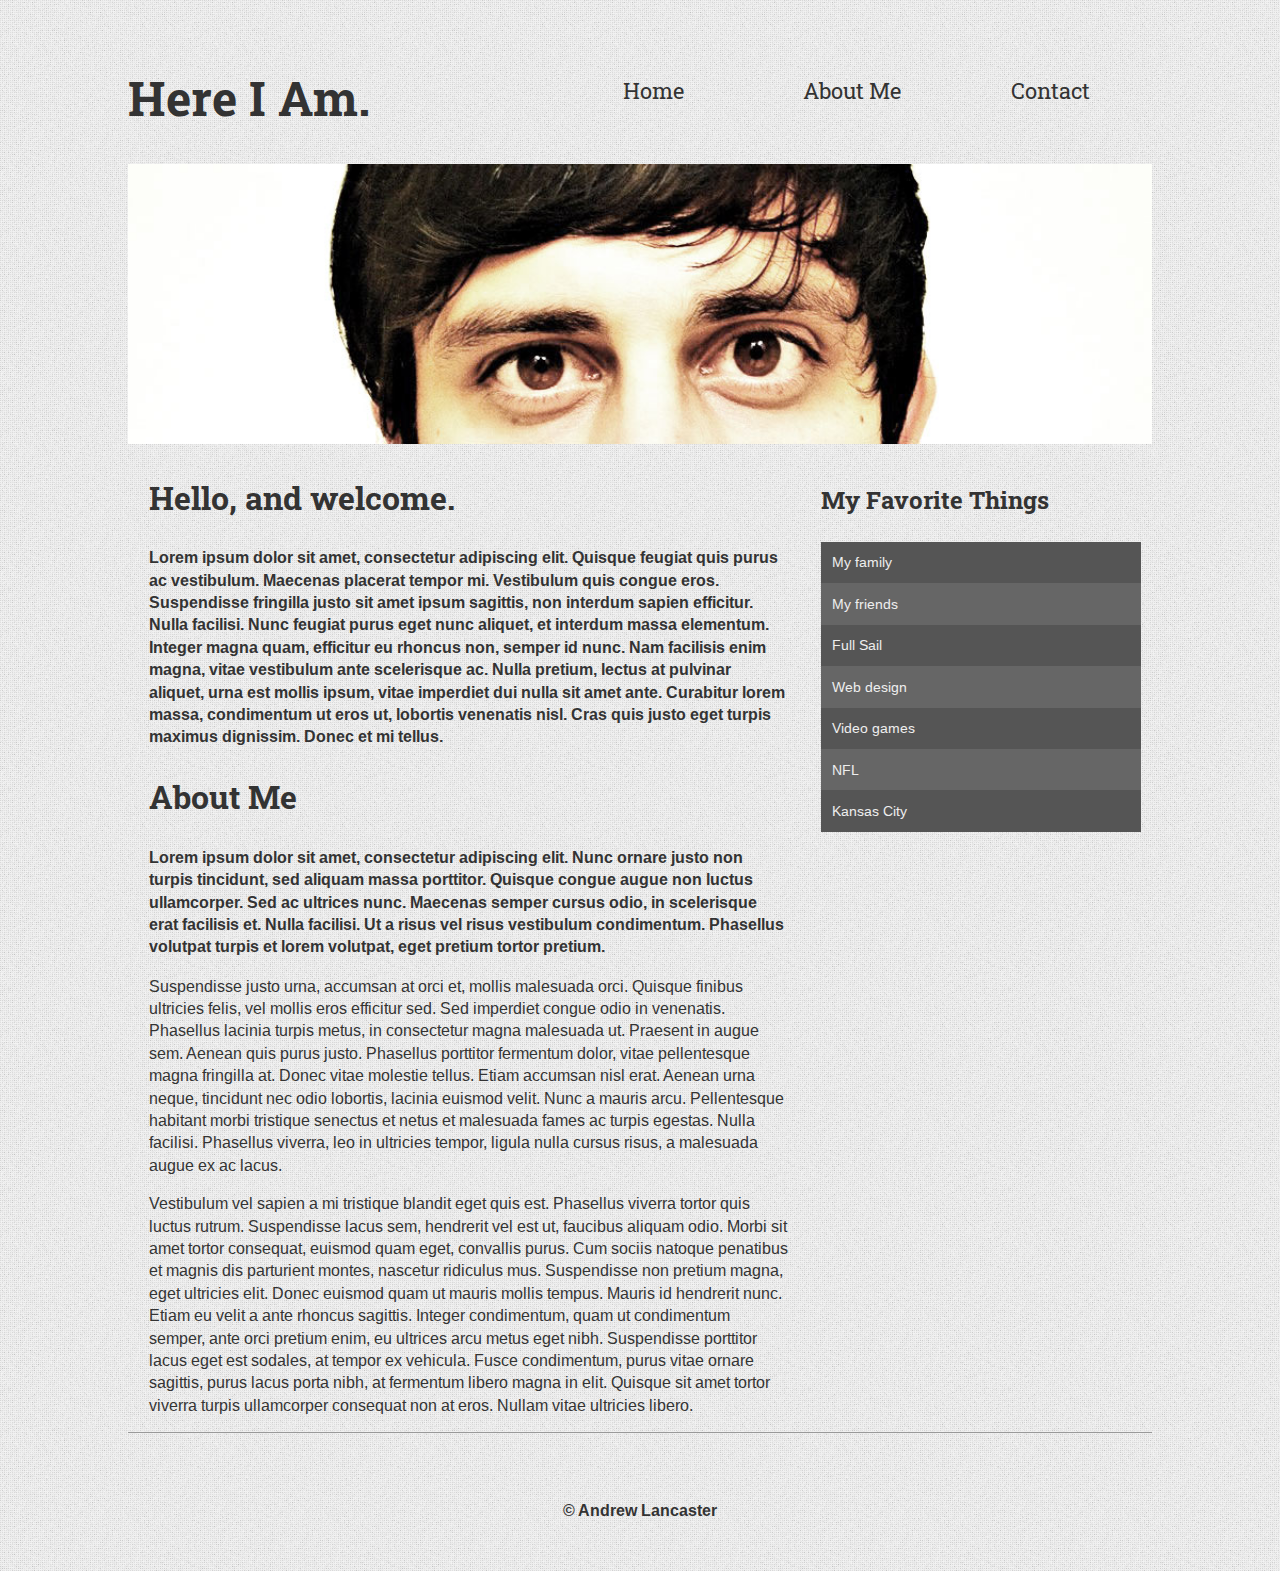
<file: project1/index.html>
<!DOCTYPE html>
<html lang="en">
<head>
	<meta charset="utf-8" />
	<meta name="viewport" content="width=device-width, initial-scale=1">
	<title>DWS II: Project 1, Part 1</title>
	<link rel="stylesheet" href="css/styles.css" />
	<link href='http://fonts.googleapis.com/css?family=Roboto+Slab' rel='stylesheet' type='text/css'>
	<link href='http://fonts.googleapis.com/css?family=Arimo' rel='stylesheet' type='text/css'>
</head>
<body>
<!-- Begin Wrapper -->
<div id="wrapper">

	<!-- Header -->
	<header>

		<!-- Logo -->
		<div class="logo"><h1>Here I Am.</h1></div>

		<!-- Main Nav -->
		<nav role="navigation">
			<ul>
				<li><a href="#">Home</a></li>
				<li><a href="#aboutme">About Me</a></li>
				<li><a href="#">Contact</a></li>
			</ul>
		</nav>

	</header>

	<!-- Main Image -->
	<section id="jumbotron">
		<img src="images/portrait.jpg" alt="My creepy creepy eyes" title="Eyes">
	</section>

	<!-- Main Content -->
	<section id="main">
		<div class="intro">
			<h2>Hello, and welcome.</h2>
			<p>Lorem ipsum dolor sit amet, consectetur adipiscing elit. Quisque feugiat quis purus ac vestibulum. Maecenas placerat tempor mi. Vestibulum quis congue eros. Suspendisse fringilla justo sit amet ipsum sagittis, non interdum sapien efficitur. Nulla facilisi. Nunc feugiat purus eget nunc aliquet, et interdum massa elementum. Integer magna quam, efficitur eu rhoncus non, semper id nunc. Nam facilisis enim magna, vitae vestibulum ante scelerisque ac. Nulla pretium, lectus at pulvinar aliquet, urna est mollis ipsum, vitae imperdiet dui nulla sit amet ante. Curabitur lorem massa, condimentum ut eros ut, lobortis venenatis nisl. Cras quis justo eget turpis maximus dignissim. Donec et mi tellus.</p>
		</div>
		<div id="aboutme">
			<h2>About Me</h2>
			<p>Lorem ipsum dolor sit amet, consectetur adipiscing elit. Nunc ornare justo non turpis tincidunt, sed aliquam massa porttitor. Quisque congue augue non luctus ullamcorper. Sed ac ultrices nunc. Maecenas semper cursus odio, in scelerisque erat facilisis et. Nulla facilisi. Ut a risus vel risus vestibulum condimentum. Phasellus volutpat turpis et lorem volutpat, eget pretium tortor pretium.</p>

			<p>Suspendisse justo urna, accumsan at orci et, mollis malesuada orci. Quisque finibus ultricies felis, vel mollis eros efficitur sed. Sed imperdiet congue odio in venenatis. Phasellus lacinia turpis metus, in consectetur magna malesuada ut. Praesent in augue sem. Aenean quis purus justo. Phasellus porttitor fermentum dolor, vitae pellentesque magna fringilla at. Donec vitae molestie tellus. Etiam accumsan nisl erat. Aenean urna neque, tincidunt nec odio lobortis, lacinia euismod velit. Nunc a mauris arcu. Pellentesque habitant morbi tristique senectus et netus et malesuada fames ac turpis egestas. Nulla facilisi. Phasellus viverra, leo in ultricies tempor, ligula nulla cursus risus, a malesuada augue ex ac lacus.</p>

			<p>Vestibulum vel sapien a mi tristique blandit eget quis est. Phasellus viverra tortor quis luctus rutrum. Suspendisse lacus sem, hendrerit vel est ut, faucibus aliquam odio. Morbi sit amet tortor consequat, euismod quam eget, convallis purus. Cum sociis natoque penatibus et magnis dis parturient montes, nascetur ridiculus mus. Suspendisse non pretium magna, eget ultricies elit. Donec euismod quam ut mauris mollis tempus. Mauris id hendrerit nunc. Etiam eu velit a ante rhoncus sagittis. Integer condimentum, quam ut condimentum semper, ante orci pretium enim, eu ultrices arcu metus eget nibh. Suspendisse porttitor lacus eget est sodales, at tempor ex vehicula. Fusce condimentum, purus vitae ornare sagittis, purus lacus porta nibh, at fermentum libero magna in elit. Quisque sit amet tortor viverra turpis ullamcorper consequat non at eros. Nullam vitae ultricies libero.</p>
		</div>
	</section>

	<!-- Sidebar -->
	<aside>
		<h3>My Favorite Things</h3>
		<ul class="favorites">
			<li>My family</li>
			<li>My friends</li>
			<li>Full Sail</li>
			<li>Web design</li>
			<li>Video games</li>
			<li>NFL</li>
			<li>Kansas City</li>
	</aside>

	<!-- Footer -->
	<footer>
		<p>&copy; Andrew Lancaster</p>
	</footer>

</div>
<!-- End Wrapper -->

<script src=""></script>
</body>
</html>
</file>
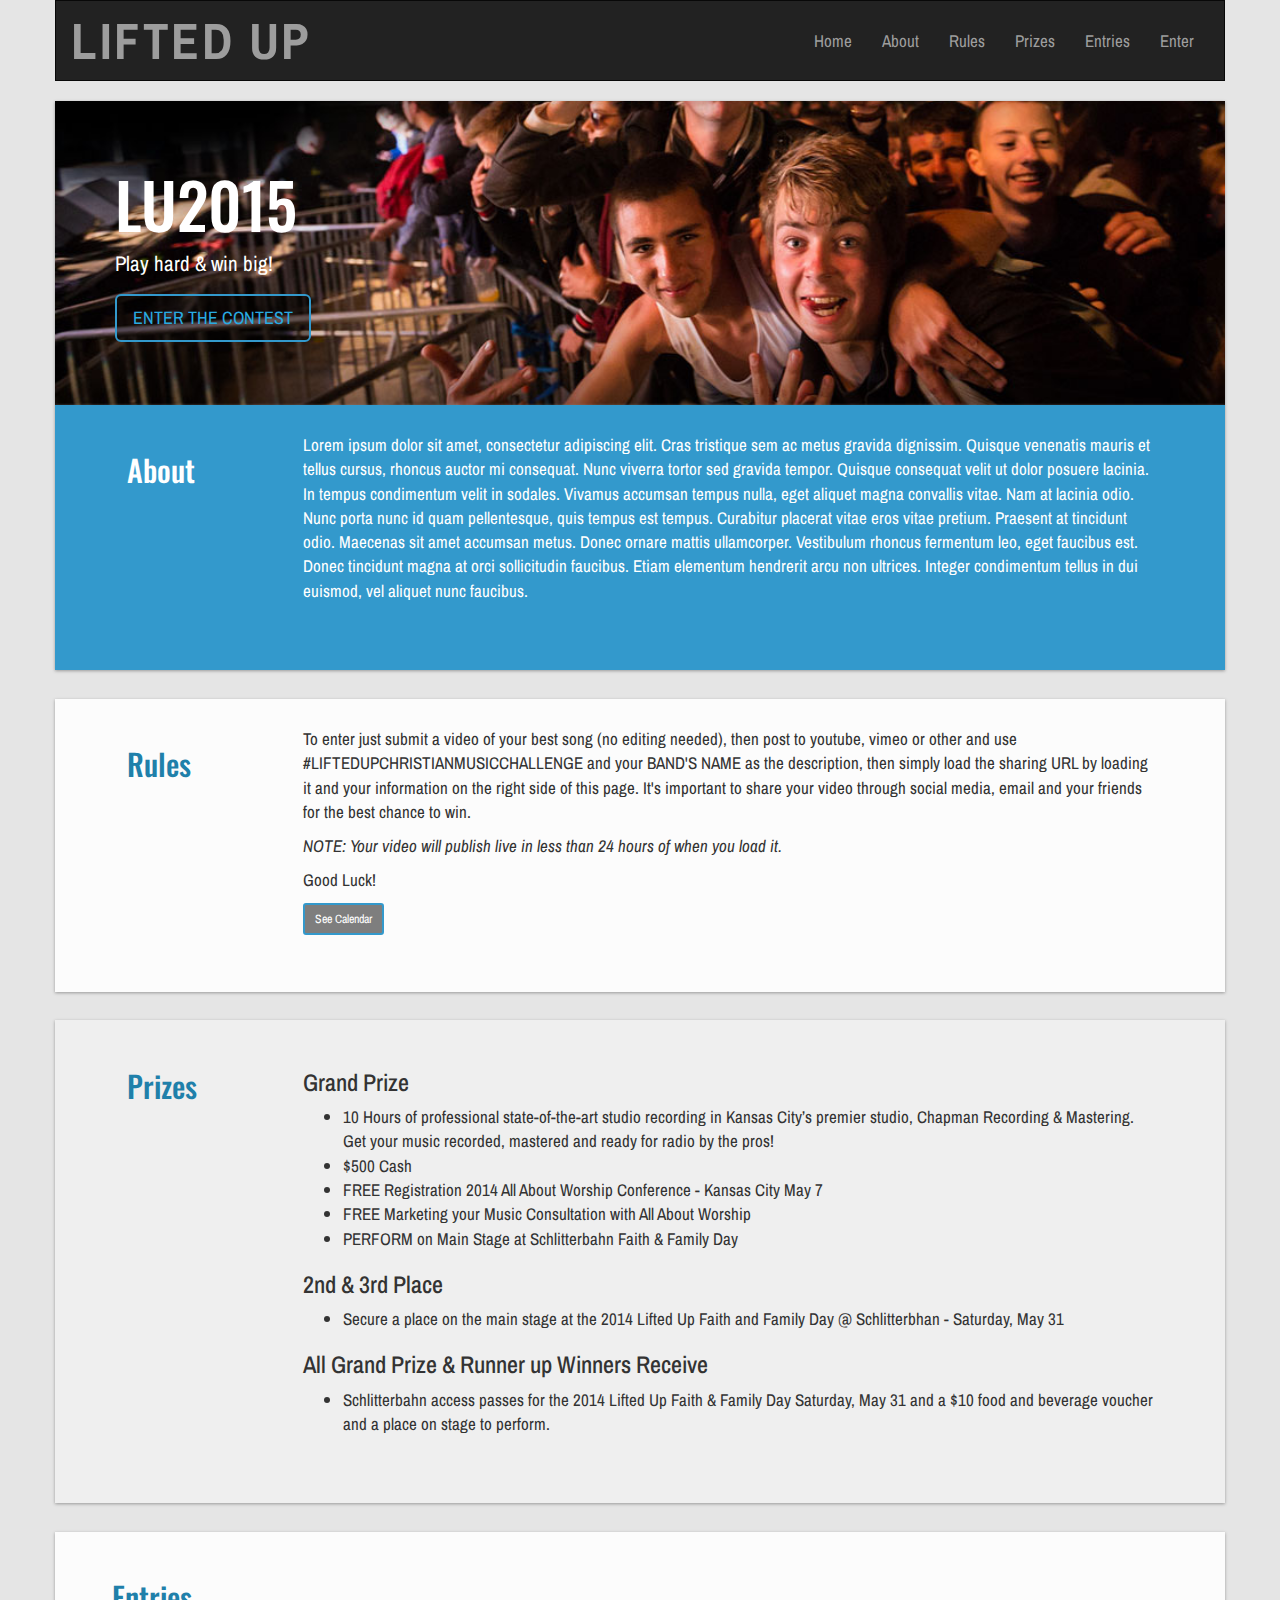
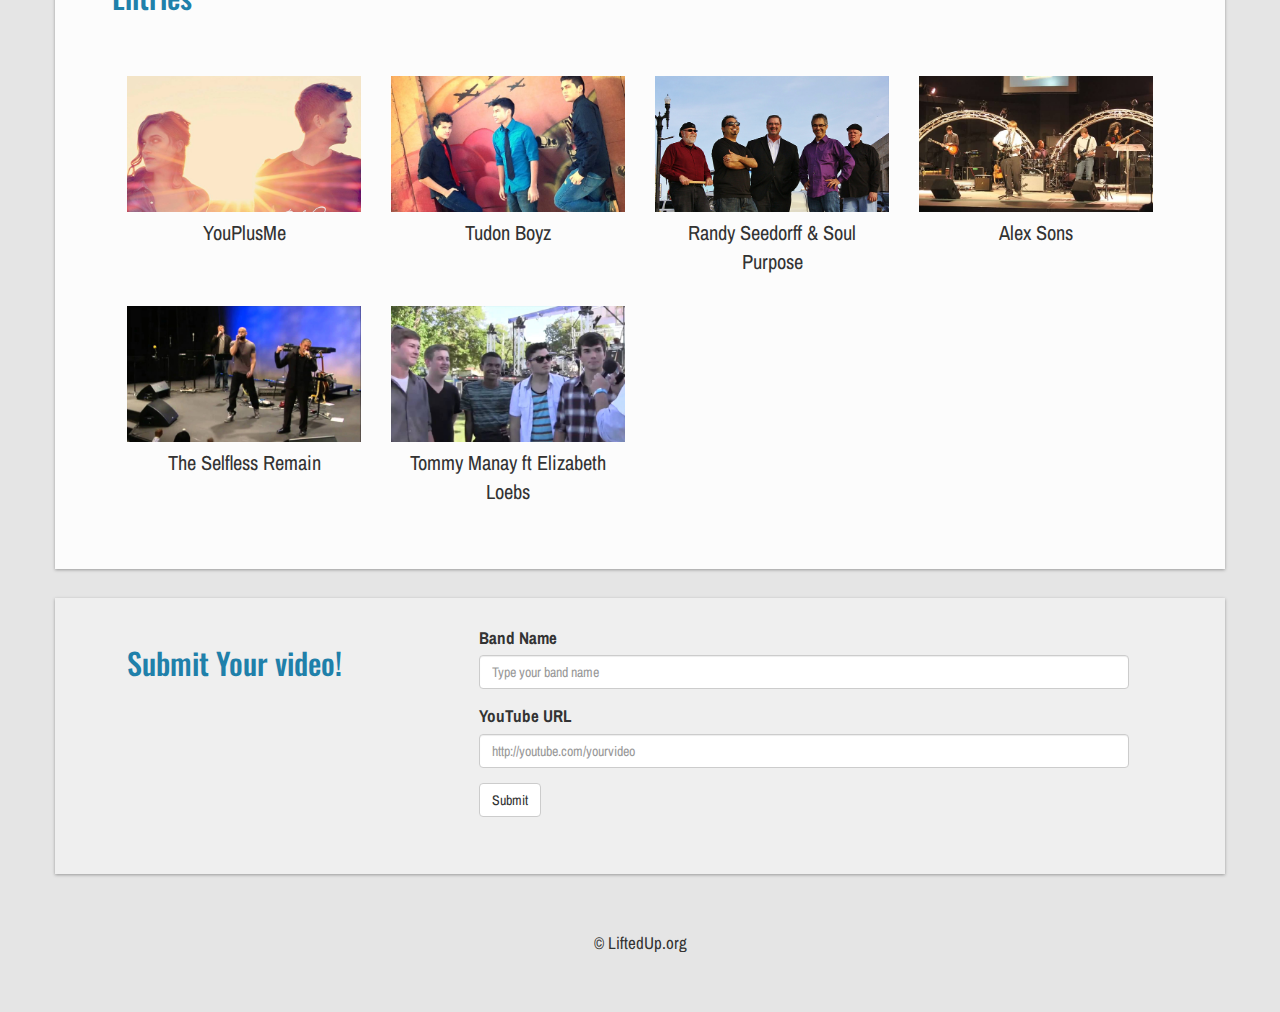
<file: project2/index.html>
<!DOCTYPE html>
<html lang="en">
  <head>
    <meta charset="utf-8">
    <meta http-equiv="X-UA-Compatible" content="IE=edge">
    <meta name="viewport" content="width=device-width, initial-scale=1">
    <title>Lifted Up Music Challenge</title>

    <!-- Bootstrap -->
    <link href="css/bootstrap.min.css" rel="stylesheet">

    <!-- Google Fonts -->
    <link href='http://fonts.googleapis.com/css?family=Oswald' rel='stylesheet' type='text/css'>
    <link href='http://fonts.googleapis.com/css?family=Archivo+Narrow' rel='stylesheet' type='text/css'>

    <!-- Custom Styles -->
    <link href="css/styles.css" rel="stylesheet">

    <!-- HTML5 shim and Respond.js for IE8 support of HTML5 elements and media queries -->
    <!-- WARNING: Respond.js doesn't work if you view the page via file:// -->
    <!--[if lt IE 9]>
      <script src="https://oss.maxcdn.com/html5shiv/3.7.2/html5shiv.min.js"></script>
      <script src="https://oss.maxcdn.com/respond/1.4.2/respond.min.js"></script>
    <![endif]-->
  </head>
  <body>
    <div id="top" class="container">
    <header class="row">
      <nav class="navbar navbar-inverse">
        <div class="container-fluid">
          <!-- Brand and toggle get grouped for better mobile display -->
          <div class="navbar-header">
            <button type="button" class="navbar-toggle collapsed" data-toggle="collapse" data-target="#bs-example-navbar-collapse-1">
              <span class="sr-only">Toggle navigation</span>
              <span class="icon-bar"></span>
              <span class="icon-bar"></span>
              <span class="icon-bar"></span>
            </button>
            <a class="navbar-brand" href="#">LIFTED UP</a>
          </div>

          <!-- Collect the nav links, forms, and other content for toggling -->
          <div class="collapse navbar-collapse" id="bs-example-navbar-collapse-1">
            <ul class="nav navbar-nav navbar-right">
              <li><a href="#top">Home</a></li>
              <li><a href="#about">About</a></li>
              <li><a href="#rules">Rules</a></li>
              <li><a href="#prizes">Prizes</a></li>
              <li><a href="#entries">Entries</a></li>
              <li><a href="#enter">Enter</a></li>
            </ul>
          </div><!-- /.navbar-collapse -->
        </div><!-- /.container-fluid -->
      </nav>
    </header>
    <section class="jumbotron row">
      <h1>LU2015</h1>
      <p>Play hard & win big!</p>
      <p><a class="btn btn-primary btn-lg" href="#enter" role="button">ENTER THE CONTEST</a></p>
    </section>
    <section id="about" class="row">
      <div class="title col-lg-2">
        <h2>About</h2>
      </div>
      <div class="body col-lg-10">
        <p>Lorem ipsum dolor sit amet, consectetur adipiscing elit. Cras tristique sem ac metus gravida dignissim. Quisque venenatis mauris et tellus cursus, rhoncus auctor mi consequat. Nunc viverra tortor sed gravida tempor. Quisque consequat velit ut dolor posuere lacinia. In tempus condimentum velit in sodales. Vivamus accumsan tempus nulla, eget aliquet magna convallis vitae. Nam at lacinia odio. Nunc porta nunc id quam pellentesque, quis tempus est tempus. Curabitur placerat vitae eros vitae pretium. Praesent at tincidunt odio. Maecenas sit amet accumsan metus. Donec ornare mattis ullamcorper. Vestibulum rhoncus fermentum leo, eget faucibus est. Donec tincidunt magna at orci sollicitudin faucibus. Etiam elementum hendrerit arcu non ultrices. Integer condimentum tellus in dui euismod, vel aliquet nunc faucibus.</p>
      </div>
    </section>
    <section id="rules" class="row">
      <div class="title col-lg-2">
        <h2>Rules</h2>
      </div>
      <div class="body col-lg-10">
        <p>To enter just submit a video of your best song (no editing needed), then post to youtube, vimeo or other and use #LIFTEDUPCHRISTIANMUSICCHALLENGE and your BAND'S NAME as the description, then simply load the sharing URL by loading it and your information on the right side of this page. It's important to share your video through social media, email and your friends for the best chance to win. 

        <p><em>NOTE: Your video will publish live in less than 24 hours of when you load it.</em></p>

        <p>Good Luck!</p>

        <!-- Button trigger modal -->
        <button type="button" class="btn btn-primary btn-sm" data-toggle="modal" data-target="#myModal">
          See Calendar
        </button>

        <!-- Modal -->
        <div class="modal fade" id="myModal" tabindex="-1" role="dialog" aria-labelledby="myModalLabel" aria-hidden="true">
          <div class="modal-dialog">
            <div class="modal-content">
              <div class="modal-header">
                <button type="button" class="close" data-dismiss="modal" aria-label="Close"><span aria-hidden="true">&times;</span></button>
                <h4 class="modal-title" id="myModalLabel">Event Dates</h4>
              </div>
              <div class="modal-body">
                <div class="table-responsive">
                  <table class="table">
                    <tr>
                      <th>Date</th>
                      <th>Time</th>
                      <th>Stage</th>
                    </tr>
                    <tr>
                      <td>Friday, 3/13/2015</td>
                      <td>7:00PM</td>
                      <td>Stage 1</td>
                    <tr>
                    <tr>
                      <td>Friday, 3/13/2015</td>
                      <td>7:30PM</td>
                      <td>Stage 2</td>
                    <tr>
                    <tr>
                      <td>Friday, 3/13/2015</td>
                      <td>8:00PM</td>
                      <td>Stage 3</td>
                    <tr>

                  </table>
                </div>
              </div>
              <div class="modal-footer">
                <button type="button" class="btn btn-default" data-dismiss="modal">Close</button>
              </div>
            </div>
          </div>
        </div>


      </div>
    </section>
    <section id="Prizes" class="row">
      <div class="title col-lg-2">
        <h2>Prizes</h2>
      </div>
      <div class="body col-lg-10">
        <h3>Grand Prize</h3>
        <ul>
          <li>10 Hours of professional state-of-the-art studio recording in Kansas City’s premier studio, Chapman Recording & Mastering. Get your music recorded, mastered and ready for radio by the pros!</li>
          <li>$500 Cash</li>
          <li>FREE Registration 2014 All About Worship Conference - Kansas City May 7</li>
          <li>FREE Marketing your Music Consultation with All About Worship</li>
          <li>PERFORM on Main Stage at Schlitterbahn Faith & Family Day</li>
        </ul>
        <h3>2nd & 3rd Place</h3>
        <ul>
          <li>Secure a place on the main stage at the 2014 Lifted Up Faith and Family Day @ Schlitterbhan - Saturday, May 31</li>
        </ul>
        <h3>All Grand Prize & Runner up Winners Receive</h3>
        <ul>
          <li>Schlitterbahn access passes for the 2014 Lifted Up Faith & Family Day Saturday, May 31 and a $10 food and beverage voucher and a place on stage to perform.</li>
        </ul>
      </div>
    </section>
    <section id="entries" class="row">
      <div class="title">
        <h2>Entries</h2>
      </div>
      <div class="body">
        <div class="entry col-sm-6 col-md-4 col-lg-3">
          <img src="images/band01.jpg" alt="Alex Sons"><span class="band">Alex Sons</span>
        </div>
        <div class="entry col-sm-6 col-md-4 col-lg-3">
          <img src="images/band02.jpg" alt="Randy Seedorff & Soul Purpose"><span class="band">Randy Seedorff & Soul Purpose</span>
        </div>
        <div class="entry col-sm-6 col-md-4 col-lg-3">
          <img src="images/band03.jpg" alt="Tudon Boyz"><span class="band">Tudon Boyz</span>
        </div>
        <div class="entry col-sm-6 col-md-4 col-lg-3">
          <img src="images/band04.jpg" alt="YouPlusMe"><span class="band">YouPlusMe</span>
        </div>
        <div class="entry col-sm-6 col-md-4 col-lg-3">
          <img src="images/band05.jpg" alt="Tommy Manay ft Elizabeth Loebs"><span class="band">Tommy Manay ft Elizabeth Loebs</span>
        </div>
        <div class="entry col-sm-6 col-md-4 col-lg-3">
          <img src="images/band06.jpg" alt="The Selfless Remain"><span class="band">The Selfless Remain</span>
        </div>
      </div>
    </section>
    <section id="enter" class="row">
      <div class="title col-lg-4">
        <h2>Submit Your video!</h2>
      </div>
      <div class="body col-lg-8">
        <form>
          <div class="form-group">
            <label for="bandName">Band Name</label>
            <input type="text" class="form-control" id="bandName" placeholder="Type your band name">
          </div>
          <div class="form-group">
            <label for="youtube">YouTube URL</label>
            <input type="text" class="form-control" id="youtube" placeholder="http://youtube.com/yourvideo">
          </div>
          <button type="submit" class="btn btn-default">Submit</button>
        </form>
      </div>
    </section>
    <footer>
      © LiftedUp.org
    </footer>
    </div>
    <!-- jQuery (necessary for Bootstrap's JavaScript plugins) -->
    <script src="https://ajax.googleapis.com/ajax/libs/jquery/1.11.2/jquery.min.js"></script>
    <!-- Include all compiled plugins (below), or include individual files as needed -->
    <script src="js/bootstrap.min.js"></script>
  </body>
</html>
</file>
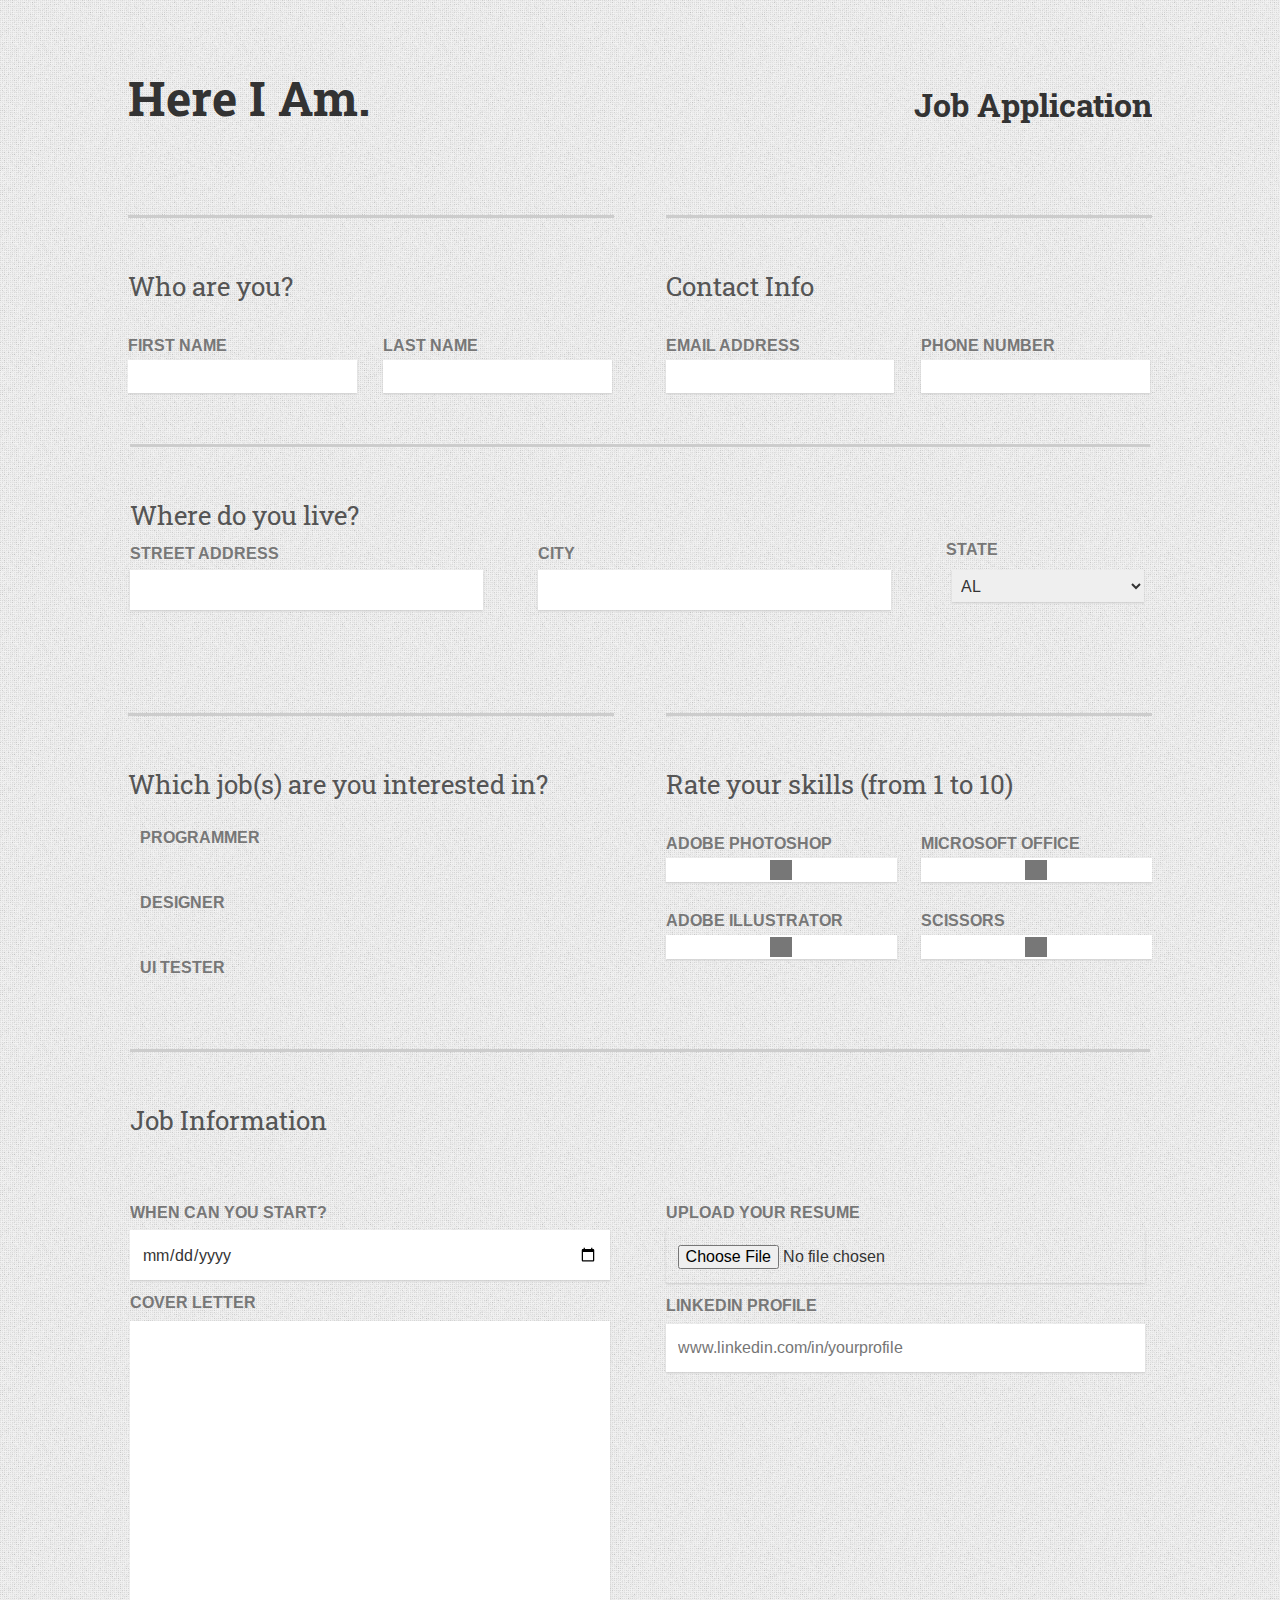
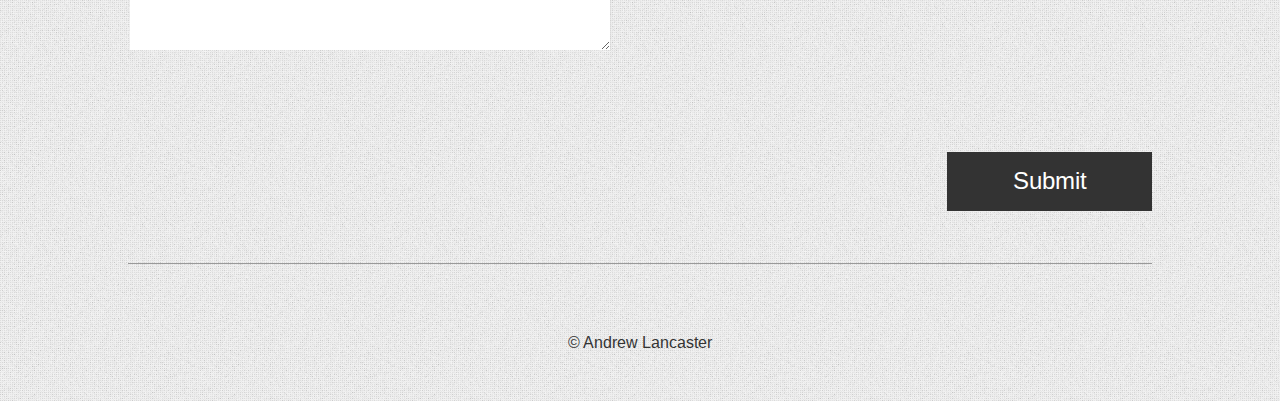
<file: project3/index.html>
<!DOCTYPE html>
<html lang="en">
<head>
	<meta charset="utf-8" />
	<meta name="viewport" content="width=device-width, initial-scale=1">
	<title>DWS II: Project 1, Part 1</title>
	<link rel="stylesheet" href="css/normalize.css" />
	<link rel="stylesheet" href="css/styles.css" />
	<link href='http://fonts.googleapis.com/css?family=Roboto+Slab' rel='stylesheet' type='text/css'>
	<link href='http://fonts.googleapis.com/css?family=Arimo' rel='stylesheet' type='text/css'>
</head>
<body>
<!-- Begin Wrapper -->
<div id="wrapper">

	<!-- Header -->
	<header>

		<!-- Logo -->
		<div class="logo">
			<h1>Here I Am.</h1>
			<h2>Job Application</h2>
		</div>

	</header>

	<!-- Main Content -->
	<section id="main">
		<form id="application">
			<div class="group">
				<fieldset title="Who are you?" id="full_name" class="group-item">
					<div class="group2">
						<label for="first_name">First Name</label>
						<input type="text" name="first_name" id="first_name" required="required">
					</div>
					<div class="group2">
						<label for="last_name">Last Name</label>
						<input type="text" name="last_name" id="last_name" required="required">
					</div>
				</fieldset>
				<fieldset title="Contact Info" id="contact_info" class="group-item">
					<div class="group2">
						<label for="first_name">Email Address</label>
						<input type="email" name="email" id="email" required="required">
					</div>
					<div class="group2">
						<label for="phone">Phone Number</label>
						<input type="tel" name="phone" id="phone" required="required">
					</div>
				</fieldset>
			</div>
			<fieldset title="Where do you live?" id="location">
				<div class="group-street">
					<label for="street">Street Address</label>
					<input type="text" name="street" id="street" required="required">
				</div>
				<div class="group-city">
					<label for="city">City</label>
					<input type="text" name="city" id="city" required="required">
				</div>
				<div class="group-state">
					<label for="state">State</label>
					<select name="state" id="state">
						<option value="AL">AL</option>
						<option value="AK">AK</option>
						<option value="AZ">AZ</option>
						<option value="AR">AR</option>
						<option value="CA">CA</option>
						<option value="CO">CO</option>
						<option value="CT">CT</option>
						<option value="DE">DE</option>
						<option value="DC">DC</option>
						<option value="FL">FL</option>
						<option value="GA">GA</option>
						<option value="HI">HI</option>
						<option value="ID">ID</option>
						<option value="IL">IL</option>
						<option value="IN">IN</option>
						<option value="IA">IA</option>
						<option value="KS">KS</option>
						<option value="KY">KY</option>
						<option value="LA">LA</option>
						<option value="ME">ME</option>
						<option value="MD">MD</option>
						<option value="MA">MA</option>
						<option value="MI">MI</option>
						<option value="MN">MN</option>
						<option value="MS">MS</option>
						<option value="MO">MO</option>
						<option value="MT">MT</option>
						<option value="NE">NE</option>
						<option value="NV">NV</option>
						<option value="NH">NH</option>
						<option value="NJ">NJ</option>
						<option value="NM">NM</option>
						<option value="NY">NY</option>
						<option value="NC">NC</option>
						<option value="ND">ND</option>
						<option value="OH">OH</option>
						<option value="OK">OK</option>
						<option value="OR">OR</option>
						<option value="PA">PA</option>
						<option value="RI">RI</option>
						<option value="SC">SC</option>
						<option value="SD">SD</option>
						<option value="TN">TN</option>
						<option value="TX">TX</option>
						<option value="UT">UT</option>
						<option value="VT">VT</option>
						<option value="VA">VA</option>
						<option value="WA">WA</option>
						<option value="WV">WV</option>
						<option value="WI">WI</option>
						<option value="WY">WY</option>
					</select>
				</div>
			</fieldset>
			<div class="group">
				<fieldset title="Which job(s) are you interested in?" id="jobs" class="group-item">
					<div class="jobs">
						<input type="checkbox" id="programmer" name="jobs" value="Programmer"/><label class="job" for="programmer">Programmer</label><br />
		                <input type="checkbox" id="designer" name="jobs" value="Designer"/><label class="job" for="designer">Designer</label><br />
		                <input type="checkbox" id="tester" name="jobs" value="UI Tester"/><label class="job" for="tester">UI Tester</label><br />
		            </div>
				</fieldset>
				<fieldset title="Rate your skills (from 1 to 10)" class="group-item">
					<div class="group2">
					<label for="photoshop">Adobe Photoshop</label><input id="photoshop" type="range" min="1" max="9" step="1" name="rating" /><br />
					<label for="illustrator">Adobe Illustrator</label><input id="illustrator" type="range" min="1" max="9" step="1" name="rating" /><br />
					</div>
					<div class="group2">
					<label for="office">Microsoft Office</label><input id="office" type="range" min="1" max="9" step="1" name="rating" /><br />
					<label for="scissors">Scissors</label><input id="scissors" type="range" min="1" max="9" step="1" name="rating" />
					</div>
				</fieldset>
			</div>
			<fieldset title="Job Information">
				<div class="group">
					<div class="group-item">
						<label for="starting_date">When can you start?</label><input type="date" id="starting_date">
						<label for="cover_letter">Cover Letter</label><textarea id="cover_letter"></textarea>
					</div>
					<div class="group-item">
						<label for="resume">Upload your resume</label><input type="file" id="resume">
						<label for="linkedin">LinkedIn Profile</label><input type="url" id="linkedin" placeholder="www.linkedin.com/in/yourprofile">
					</div>
				</div>
			</fieldset>
			<button type="submit">Submit</button>
		</form>
	</section>

	<!-- Footer -->
	<footer>
		<p>&copy; Andrew Lancaster</p>
	</footer>

</div>
<!-- End Wrapper -->

</body>
</html>
</file>
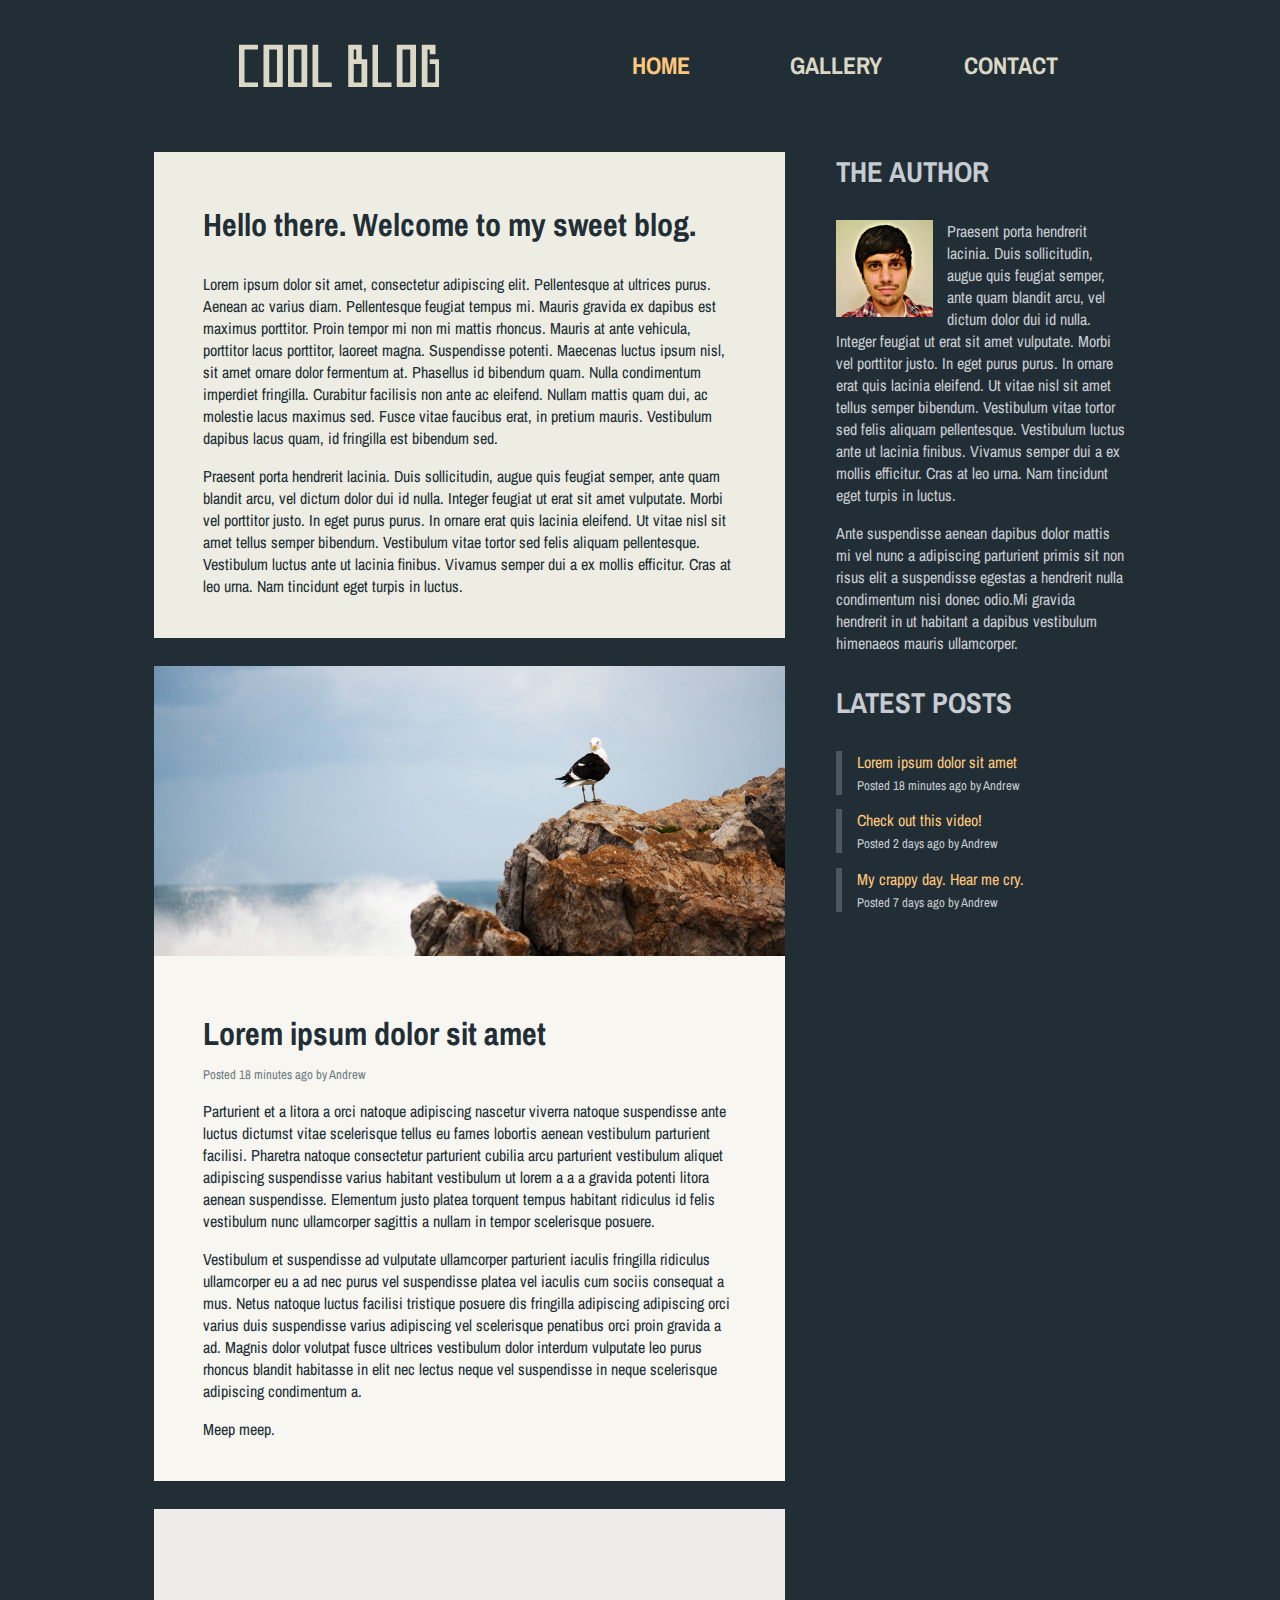
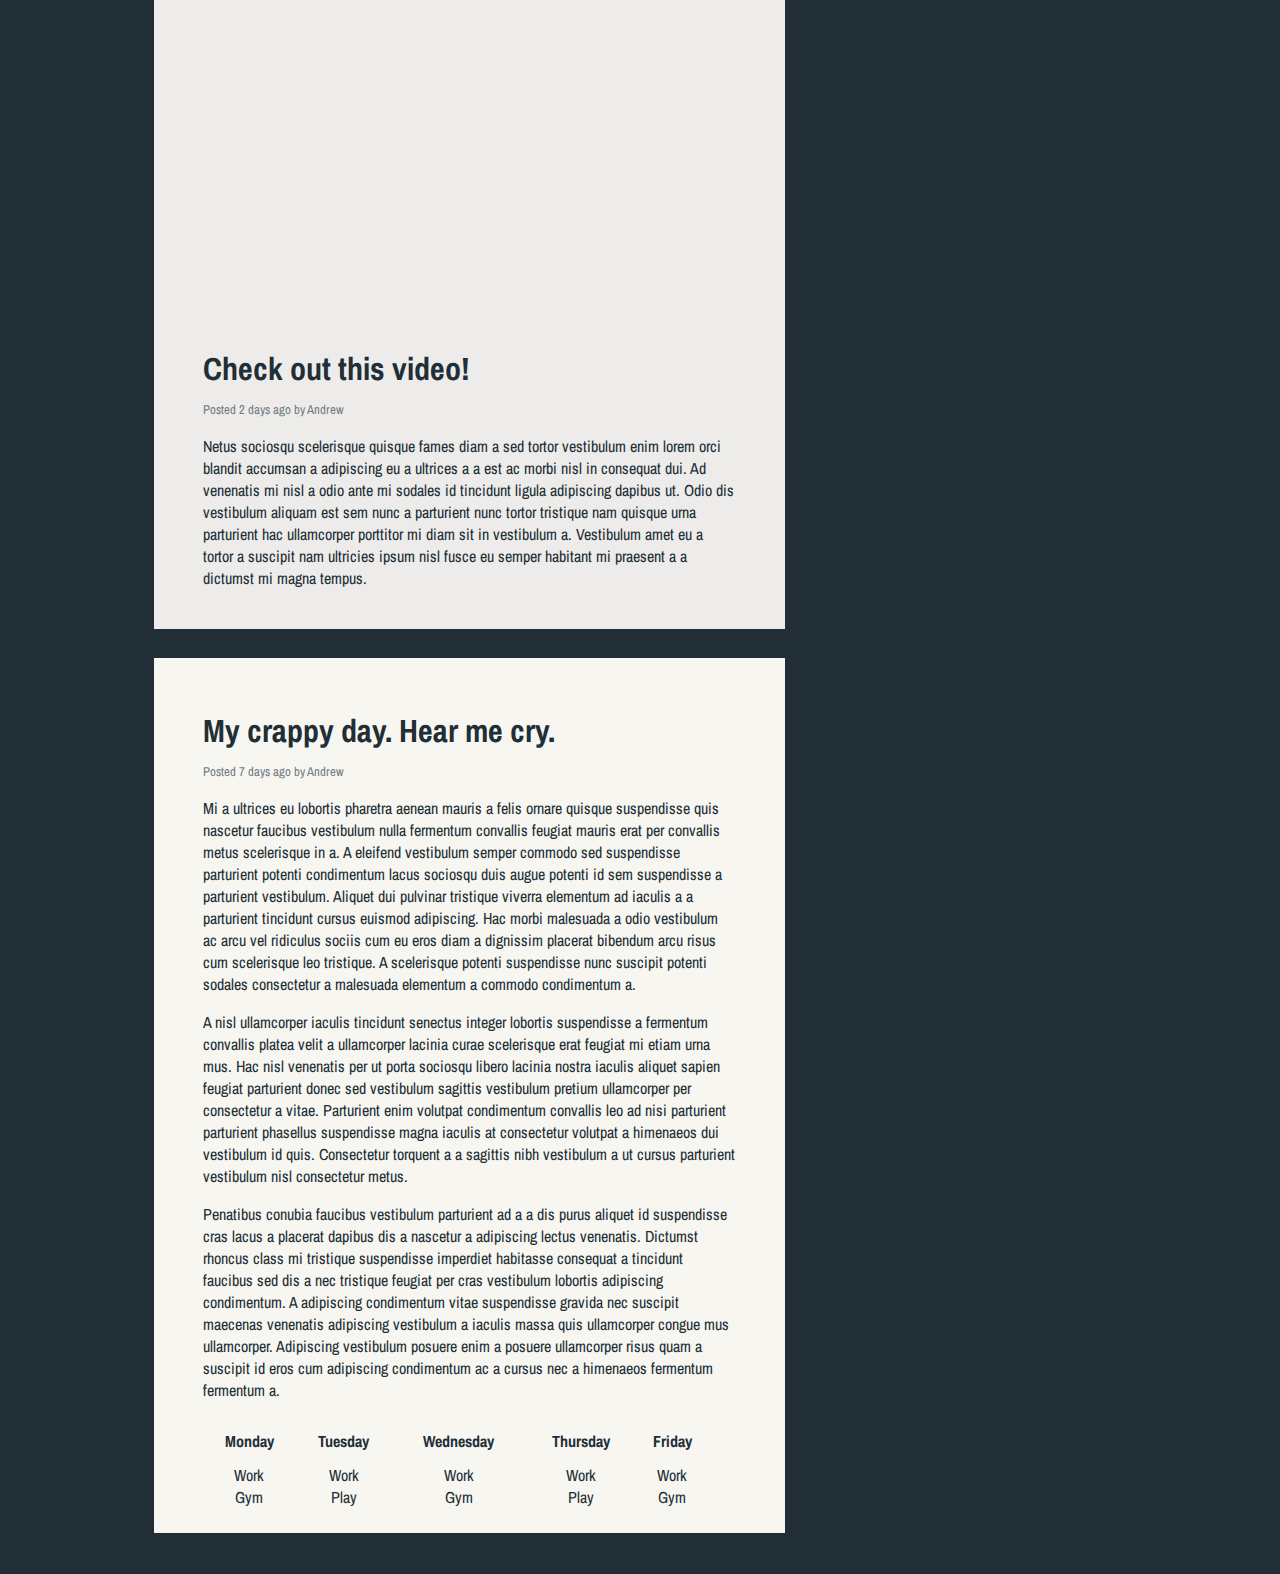
<file: project4/index.html>
<!DOCTYPE html>
<html lang="en">
<head>
	<meta charset="utf-8" />
	<meta name="viewport" content="width=device-width, initial-scale=1">
	<title>DWS2: Project 4</title>
	<link href='css/normalize.css' rel='stylesheet' type='text/css'>
	<link href='http://fonts.googleapis.com/css?family=Archivo+Narrow' rel='stylesheet' type='text/css'>
	<link href='css/styles.css' rel='stylesheet' type='text/css'>
</head>
<body>

	<div id="wrapper">

		<!-- Header -->
		<header>

			<!-- Logo -->
			<h1 class="logo"><img src="images/logo.png" alt="Cool Blog" /></h1>

			<!-- Navigation -->
			<nav>
				<ul>
					<li><a href="index.html" class="active">Home</a></li>
					<li><a href="gallery.html">Gallery</a></li>
					<li><a href="contact.html">Contact</a></li>
				</ul>
			</nav>
		</header>

		<!-- Main Content -->
		<div class="main">
			<div class="left">
				<section>
					<h2>Hello there. Welcome to my sweet blog.</h2>
					<p>Lorem ipsum dolor sit amet, consectetur adipiscing elit. Pellentesque at ultrices purus. Aenean ac varius diam. Pellentesque feugiat tempus mi. Mauris gravida ex dapibus est maximus porttitor. Proin tempor mi non mi mattis rhoncus. Mauris at ante vehicula, porttitor lacus porttitor, laoreet magna. Suspendisse potenti. Maecenas luctus ipsum nisl, sit amet ornare dolor fermentum at. Phasellus id bibendum quam. Nulla condimentum imperdiet fringilla. Curabitur facilisis non ante ac eleifend. Nullam mattis quam dui, ac molestie lacus maximus sed. Fusce vitae faucibus erat, in pretium mauris. Vestibulum dapibus lacus quam, id fringilla est bibendum sed.</p>
					<p>Praesent porta hendrerit lacinia. Duis sollicitudin, augue quis feugiat semper, ante quam blandit arcu, vel dictum dolor dui id nulla. Integer feugiat ut erat sit amet vulputate. Morbi vel porttitor justo. In eget purus purus. In ornare erat quis lacinia eleifend. Ut vitae nisl sit amet tellus semper bibendum. Vestibulum vitae tortor sed felis aliquam pellentesque. Vestibulum luctus ante ut lacinia finibus. Vivamus semper dui a ex mollis efficitur. Cras at leo urna. Nam tincidunt eget turpis in luctus.</p>
				</section>
				<article id="post1">
					<img src="images/post1.jpg" alt="Mine?" />
					<div class="post">
						<h2>Lorem ipsum dolor sit amet</h2>
						<small>Posted 18 minutes ago by Andrew</small>
						<p>Parturient et a litora a orci natoque adipiscing nascetur viverra natoque suspendisse ante luctus dictumst vitae scelerisque tellus eu fames lobortis aenean vestibulum parturient facilisi. Pharetra natoque consectetur parturient cubilia arcu parturient vestibulum aliquet adipiscing suspendisse varius habitant vestibulum ut lorem a a a gravida potenti litora aenean suspendisse. Elementum justo platea torquent tempus habitant ridiculus id felis vestibulum nunc ullamcorper sagittis a nullam in tempor scelerisque posuere.</p>
						<p>Vestibulum et suspendisse ad vulputate ullamcorper parturient iaculis fringilla ridiculus ullamcorper eu a ad nec purus vel suspendisse platea vel iaculis cum sociis consequat a mus. Netus natoque luctus facilisi tristique posuere dis fringilla adipiscing adipiscing orci varius duis suspendisse varius adipiscing vel scelerisque penatibus orci proin gravida a ad. Magnis dolor volutpat fusce ultrices vestibulum dolor interdum vulputate leo purus rhoncus blandit habitasse in elit nec lectus neque vel suspendisse in neque scelerisque adipiscing condimentum a.</p>
						<p>Meep meep.</p>
					</div>
				</article>
				<article id="post2">
					<div class="yt-container">
						<iframe src="https://www.youtube.com/embed/1YVQaAgHyRU?controls=0&showinfo=0" frameborder="0" allowfullscreen></iframe>
					</div>
					<div class="post">
						<h2>Check out this video!</h2>
						<small>Posted 2 days ago by Andrew</small>
						<p>Netus sociosqu scelerisque quisque fames diam a sed tortor vestibulum enim lorem orci blandit accumsan a adipiscing eu a ultrices a a est ac morbi nisl in consequat dui. Ad venenatis mi nisl a odio ante mi sodales id tincidunt ligula adipiscing dapibus ut. Odio dis vestibulum aliquam est sem nunc a parturient nunc tortor tristique nam quisque urna parturient hac ullamcorper porttitor mi diam sit in vestibulum a. Vestibulum amet eu a tortor a suscipit nam ultricies ipsum nisl fusce eu semper habitant mi praesent a a dictumst mi magna tempus.</p>
					</div>
				</article>
				<article id="post3">
					<div class="post">
						<h2>My crappy day. Hear me cry.</h2>
						<small>Posted 7 days ago by Andrew</small>
						<p>Mi a ultrices eu lobortis pharetra aenean mauris a felis ornare quisque suspendisse quis nascetur faucibus vestibulum nulla fermentum convallis feugiat mauris erat per convallis metus scelerisque in a. A eleifend vestibulum semper commodo sed suspendisse parturient potenti condimentum lacus sociosqu duis augue potenti id sem suspendisse a parturient vestibulum. Aliquet dui pulvinar tristique viverra elementum ad iaculis a a parturient tincidunt cursus euismod adipiscing. Hac morbi malesuada a odio vestibulum ac arcu vel ridiculus sociis cum eu eros diam a dignissim placerat bibendum arcu risus cum scelerisque leo tristique. A scelerisque potenti suspendisse nunc suscipit potenti sodales consectetur a malesuada elementum a commodo condimentum a.</p>
						<p>A nisl ullamcorper iaculis tincidunt senectus integer lobortis suspendisse a fermentum convallis platea velit a ullamcorper lacinia curae scelerisque erat feugiat mi etiam urna mus. Hac nisl venenatis per ut porta sociosqu libero lacinia nostra iaculis aliquet sapien feugiat parturient donec sed vestibulum sagittis vestibulum pretium ullamcorper per consectetur a vitae. Parturient enim volutpat condimentum convallis leo ad nisi parturient parturient phasellus suspendisse magna iaculis at consectetur volutpat a himenaeos dui vestibulum id quis. Consectetur torquent a a sagittis nibh vestibulum a ut cursus parturient vestibulum nisl consectetur metus.</p>
						<p>Penatibus conubia faucibus vestibulum parturient ad a a dis purus aliquet id suspendisse cras lacus a placerat dapibus dis a nascetur a adipiscing lectus venenatis. Dictumst rhoncus class mi tristique suspendisse imperdiet habitasse consequat a tincidunt faucibus sed dis a nec tristique feugiat per cras vestibulum lobortis adipiscing condimentum. A adipiscing condimentum vitae suspendisse gravida nec suscipit maecenas venenatis adipiscing vestibulum a iaculis massa quis ullamcorper congue mus ullamcorper. Adipiscing vestibulum posuere enim a posuere ullamcorper risus quam a suscipit id eros cum adipiscing condimentum ac a cursus nec a himenaeos fermentum fermentum a.</p>
						<table>
							<tr>
								<th>Monday</th>
								<th>Tuesday</th>
								<th>Wednesday</th>
								<th>Thursday</th>
								<th>Friday</th>
							</tr>
							<tr>
								<td>Work</td>
								<td>Work</td>
								<td>Work</td>
								<td>Work</td>
								<td>Work</td>
							</tr>
							<tr>
								<td>Gym</td>
								<td>Play</td>
								<td>Gym</td>
								<td>Play</td>
								<td>Gym</td>
							</tr>
						</table>

					</div>
				</article>
			</div>
			<!-- Sidebar -->
			<aside>
				<div class="about">
					<h3>THE AUTHOR</h3>
					<img src="images/me.jpg" alt="A photo of myself." />
					<p>Praesent porta hendrerit lacinia. Duis sollicitudin, augue quis feugiat semper, ante quam blandit arcu, vel dictum dolor dui id nulla. Integer feugiat ut erat sit amet vulputate. Morbi vel porttitor justo. In eget purus purus. In ornare erat quis lacinia eleifend. Ut vitae nisl sit amet tellus semper bibendum. Vestibulum vitae tortor sed felis aliquam pellentesque. Vestibulum luctus ante ut lacinia finibus. Vivamus semper dui a ex mollis efficitur. Cras at leo urna. Nam tincidunt eget turpis in luctus.</p>
					<p>Ante suspendisse aenean dapibus dolor mattis mi vel nunc a adipiscing parturient primis sit non risus elit a suspendisse egestas a hendrerit nulla condimentum nisi donec odio.Mi gravida hendrerit in ut habitant a dapibus vestibulum himenaeos mauris ullamcorper.</p>
				</div>
				<div class="latest">
					<h3>LATEST POSTS</h3>
					<ul class="post">
						<li>
							<a href="#post1">Lorem ipsum dolor sit amet</a><br />
							<small>Posted 18 minutes ago by Andrew</small>
						</li>
						<li>
							<a href="#post2">Check out this video!</a><br />
							<small>Posted 2 days ago by Andrew</small>
						</li>
						<li>
							<a href="#post3">My crappy day. Hear me cry.</a><br />
							<small>Posted 7 days ago by Andrew</small>
						</li>
					</ul>
					</div>
				</div>
			</aside>
		</div>

		<!-- Footer -->
		<footer></footer>
	</div>

</body>
</html>
</file>
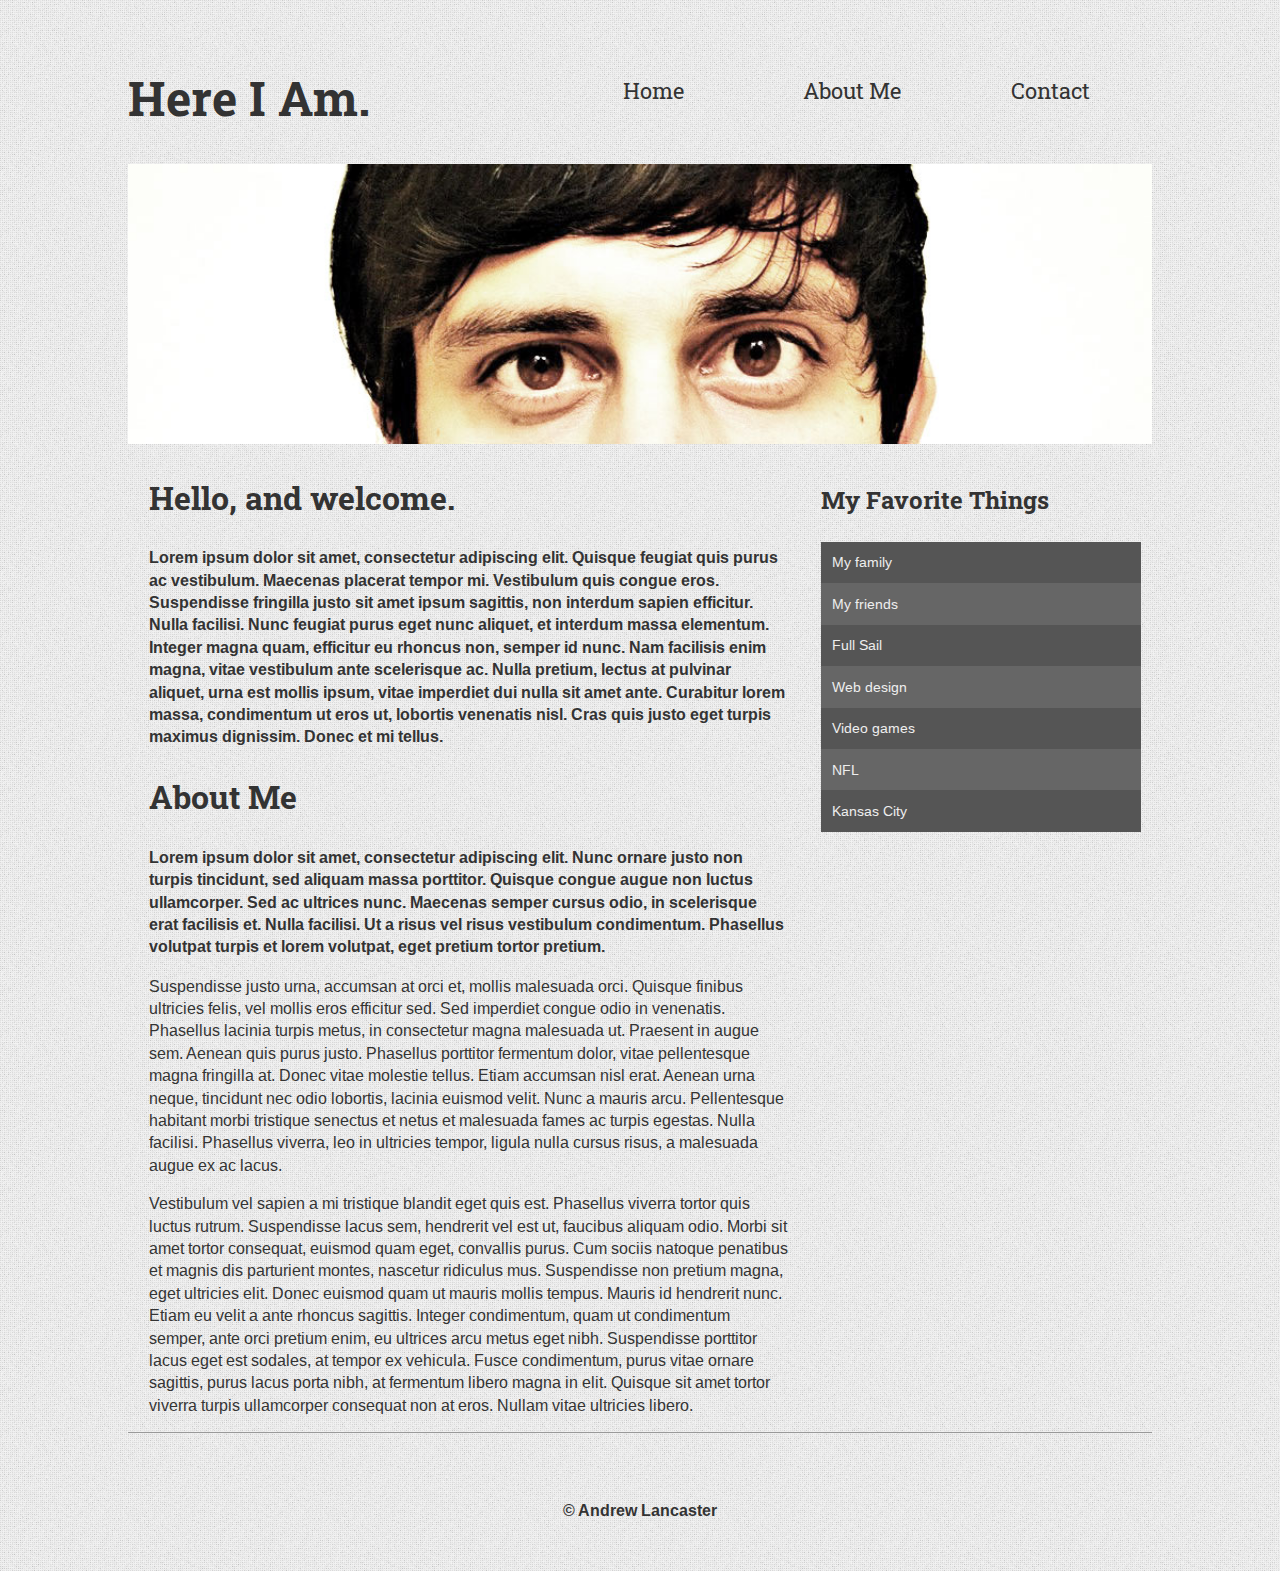
<file: project1/part1/index.html>
<!DOCTYPE html>
<html lang="en">
<head>
	<meta charset="utf-8" />
	<meta name="viewport" content="width=device-width, initial-scale=1">
	<title>DWS II: Project 1, Part 1</title>
	<link rel="stylesheet" href="css/styles.css" />
	<link href='http://fonts.googleapis.com/css?family=Roboto+Slab' rel='stylesheet' type='text/css'>
	<link href='http://fonts.googleapis.com/css?family=Arimo' rel='stylesheet' type='text/css'>
</head>
<body>
<!-- Begin Wrapper -->
<div id="wrapper">

	<!-- Header -->
	<header>

		<!-- Logo -->
		<div class="logo"><h1>Here I Am.</h1></div>

		<!-- Main Nav -->
		<nav role="navigation">
			<ul>
				<li><a href="#">Home</a></li>
				<li><a href="#aboutme">About Me</a></li>
				<li><a href="#">Contact</a></li>
			</ul>
		</nav>

	</header>

	<!-- Main Image -->
	<div id="jumbotron">
		<img src="images/portrait.jpg" alt="My creepy creepy eyes" title="Eyes">
	</div>

	<!-- Main Content -->
	<section id="main">
		<div class="intro">
			<h2>Hello, and welcome.</h2>
			<p>Lorem ipsum dolor sit amet, consectetur adipiscing elit. Quisque feugiat quis purus ac vestibulum. Maecenas placerat tempor mi. Vestibulum quis congue eros. Suspendisse fringilla justo sit amet ipsum sagittis, non interdum sapien efficitur. Nulla facilisi. Nunc feugiat purus eget nunc aliquet, et interdum massa elementum. Integer magna quam, efficitur eu rhoncus non, semper id nunc. Nam facilisis enim magna, vitae vestibulum ante scelerisque ac. Nulla pretium, lectus at pulvinar aliquet, urna est mollis ipsum, vitae imperdiet dui nulla sit amet ante. Curabitur lorem massa, condimentum ut eros ut, lobortis venenatis nisl. Cras quis justo eget turpis maximus dignissim. Donec et mi tellus.</p>
		</div>
		<div id="aboutme">
			<h2>About Me</h2>
			<p>Lorem ipsum dolor sit amet, consectetur adipiscing elit. Nunc ornare justo non turpis tincidunt, sed aliquam massa porttitor. Quisque congue augue non luctus ullamcorper. Sed ac ultrices nunc. Maecenas semper cursus odio, in scelerisque erat facilisis et. Nulla facilisi. Ut a risus vel risus vestibulum condimentum. Phasellus volutpat turpis et lorem volutpat, eget pretium tortor pretium.</p>

			<p>Suspendisse justo urna, accumsan at orci et, mollis malesuada orci. Quisque finibus ultricies felis, vel mollis eros efficitur sed. Sed imperdiet congue odio in venenatis. Phasellus lacinia turpis metus, in consectetur magna malesuada ut. Praesent in augue sem. Aenean quis purus justo. Phasellus porttitor fermentum dolor, vitae pellentesque magna fringilla at. Donec vitae molestie tellus. Etiam accumsan nisl erat. Aenean urna neque, tincidunt nec odio lobortis, lacinia euismod velit. Nunc a mauris arcu. Pellentesque habitant morbi tristique senectus et netus et malesuada fames ac turpis egestas. Nulla facilisi. Phasellus viverra, leo in ultricies tempor, ligula nulla cursus risus, a malesuada augue ex ac lacus.</p>

			<p>Vestibulum vel sapien a mi tristique blandit eget quis est. Phasellus viverra tortor quis luctus rutrum. Suspendisse lacus sem, hendrerit vel est ut, faucibus aliquam odio. Morbi sit amet tortor consequat, euismod quam eget, convallis purus. Cum sociis natoque penatibus et magnis dis parturient montes, nascetur ridiculus mus. Suspendisse non pretium magna, eget ultricies elit. Donec euismod quam ut mauris mollis tempus. Mauris id hendrerit nunc. Etiam eu velit a ante rhoncus sagittis. Integer condimentum, quam ut condimentum semper, ante orci pretium enim, eu ultrices arcu metus eget nibh. Suspendisse porttitor lacus eget est sodales, at tempor ex vehicula. Fusce condimentum, purus vitae ornare sagittis, purus lacus porta nibh, at fermentum libero magna in elit. Quisque sit amet tortor viverra turpis ullamcorper consequat non at eros. Nullam vitae ultricies libero.</p>
		</div>
	</section>

	<!-- Sidebar -->
	<aside>
		<h3>My Favorite Things</h3>
		<ul class="favorites">
			<li>My family</li>
			<li>My friends</li>
			<li>Full Sail</li>
			<li>Web design</li>
			<li>Video games</li>
			<li>NFL</li>
			<li>Kansas City</li>
		</ul>
	</aside>

	<!-- Footer -->
	<footer>
		<p>&copy; Andrew Lancaster</p>
	</footer>

</div>
<!-- End Wrapper -->

</body>
</html>
</file>
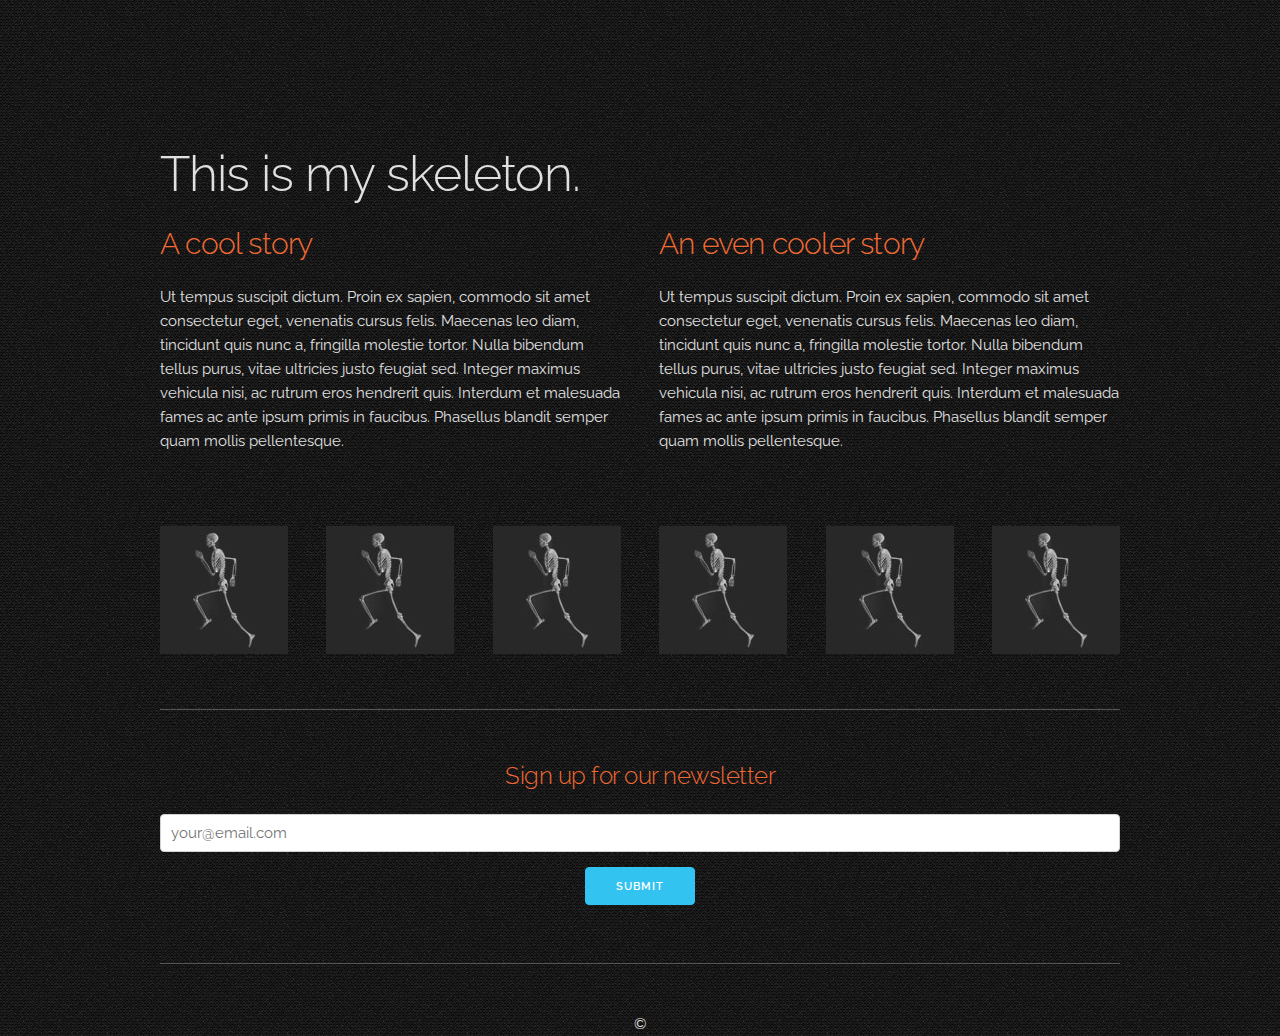
<file: project1/part2/index.html>
<!DOCTYPE html>
<html lang="en">
<head>

  <!-- Basic Page Needs -->
  <meta charset="utf-8">
  <title>DWS II: Project 1, Part 2</title>
  <meta name="description" content="">
  <meta name="author" content="">

  <!-- Mobile Specific Metas -->
  <meta name="viewport" content="width=device-width, initial-scale=1">

  <!-- FONT -->
  <link href="//fonts.googleapis.com/css?family=Raleway:400,300,600" rel="stylesheet" type="text/css">

  <!-- CSS -->
  <link rel="stylesheet" href="css/normalize.css">
  <link rel="stylesheet" href="css/skeleton.css">

  <!-- My Styles -->
  <link rel="stylesheet" href="css/styles.css">

  <!-- Favicon -->
  <link rel="icon" type="image/png" href="images/favicon.png">

</head>
<body>

  <!-- Primary Page Layout -->
  <div class="container">
    <header class="row">
      <h1>This is my skeleton.</h1>
    </header>
    <section id="main" class="row">
      <div class="one-half column">
        <h4>A cool story</h4>
        <p>Ut tempus suscipit dictum. Proin ex sapien, commodo sit amet consectetur eget, venenatis cursus felis. Maecenas leo diam, tincidunt quis nunc a, fringilla molestie tortor. Nulla bibendum tellus purus, vitae ultricies justo feugiat sed. Integer maximus vehicula nisi, ac rutrum eros hendrerit quis. Interdum et malesuada fames ac ante ipsum primis in faucibus. Phasellus blandit semper quam mollis pellentesque.</p>
      </div>
      <div class="one-half column">
        <h4>An even cooler story</h4>
        <p>Ut tempus suscipit dictum. Proin ex sapien, commodo sit amet consectetur eget, venenatis cursus felis. Maecenas leo diam, tincidunt quis nunc a, fringilla molestie tortor. Nulla bibendum tellus purus, vitae ultricies justo feugiat sed. Integer maximus vehicula nisi, ac rutrum eros hendrerit quis. Interdum et malesuada fames ac ante ipsum primis in faucibus. Phasellus blandit semper quam mollis pellentesque.</p>
      </div>
    </section>
    <div class="gallery row">
      <div class="two columns"><img src="images/skeleton.jpg" alt="Skeleton"></div>
      <div class="two columns"><img src="images/skeleton.jpg" alt="Skeleton"></div>
      <div class="two columns"><img src="images/skeleton.jpg" alt="Skeleton"></div>
      <div class="two columns"><img src="images/skeleton.jpg" alt="Skeleton"></div>
      <div class="two columns"><img src="images/skeleton.jpg" alt="Skeleton"></div>
      <div class="two columns"><img src="images/skeleton.jpg" alt="Skeleton"></div>
    </div>
    <section id="newsletter" class="row">
      <div class="twelve column"><h5>Sign up for our newsletter</h5> <input class="u-full-width" type="email" placeholder="your@email.com" id="exampleEmailInput"> <button class="button-primary">Submit</button></div>
    </section>
    <footer class="row">
      <div class="twelve column">&copy;</div>
    </footer>
  </div>

<!-- End Document -->
</body>
</html>
</file>
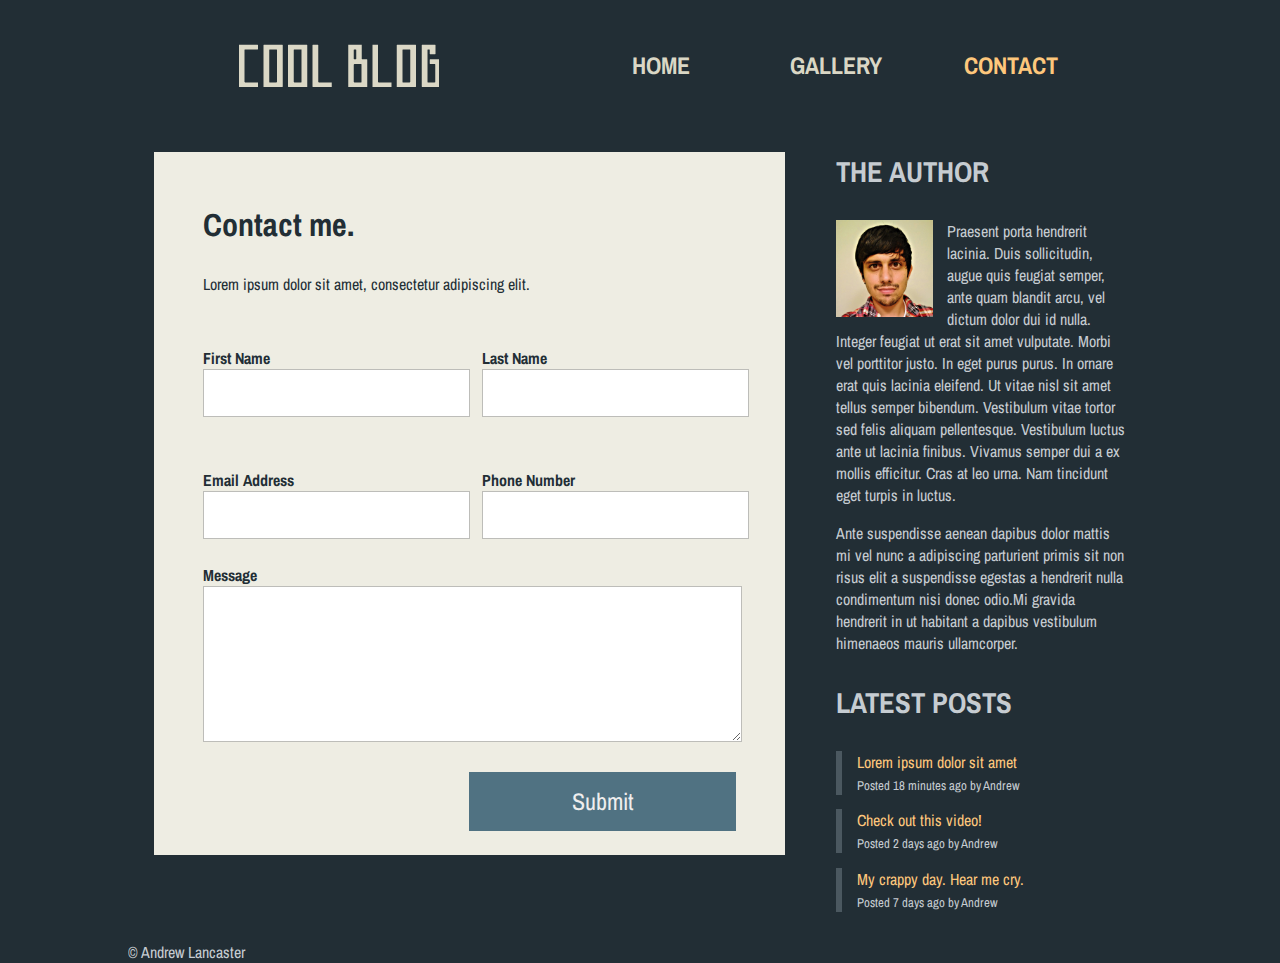
<file: project4/contact.html>
<!DOCTYPE html>
<html lang="en">
<head>
	<meta charset="utf-8" />
	<meta name="viewport" content="width=device-width, initial-scale=1">
	<title>Contact Me | DWS2: Project 4</title>
	<link href='css/normalize.css' rel='stylesheet' type='text/css'>
	<link href='http://fonts.googleapis.com/css?family=Archivo+Narrow' rel='stylesheet' type='text/css'>
	<link href='css/styles.css' rel='stylesheet' type='text/css'>
</head>
<body>

	<div id="wrapper">

		<!-- Header -->
		<header>

			<!-- Logo -->
			<h1 class="logo"><img src="images/logo.png" alt="Cool Blog" /></h1>

			<!-- Navigation -->
			<nav>
				<ul>
					<li><a href="index.html">Home</a></li>
					<li><a href="gallery.html">Gallery</a></li>
					<li><a href="contact.html" class="active">Contact</a></li>
				</ul>
			</nav>
		</header>

		<!-- Main Content -->
		<div class="main">
			<div class="left">
				<section>
					<h2>Contact me.</h2>
					<p>Lorem ipsum dolor sit amet, consectetur adipiscing elit.</p>
					<form>
						<div class="row">
							<label for="first-name">First Name</label>
							<input type="text" name="first-name" id="first-name" required="required">
						</div>
						<div class="row">
							<label for="last-name">Last Name</label>
							<input type="text" name="last-name" id="last-name" required="required">
						</div>
						<div class="row">
							<label for="email">Email Address</label>
							<input type="email" name="email" id="email" required="required">
						</div>
						<div class="row">
							<label for="phone">Phone Number</label>
							<input type="tel" name="phone" id="phone" required="required">
						</div>
						<label for="message">Message</label>
						<textarea id="message" required="required"></textarea>
						<button type="submit">Submit</button>
					</form>
				</section>
			</div>
			<!-- Sidebar -->
			<aside>
				<div class="about">
					<h3>THE AUTHOR</h3>
					<img src="images/me.jpg" alt="A photo of myself." />
					<p>Praesent porta hendrerit lacinia. Duis sollicitudin, augue quis feugiat semper, ante quam blandit arcu, vel dictum dolor dui id nulla. Integer feugiat ut erat sit amet vulputate. Morbi vel porttitor justo. In eget purus purus. In ornare erat quis lacinia eleifend. Ut vitae nisl sit amet tellus semper bibendum. Vestibulum vitae tortor sed felis aliquam pellentesque. Vestibulum luctus ante ut lacinia finibus. Vivamus semper dui a ex mollis efficitur. Cras at leo urna. Nam tincidunt eget turpis in luctus.</p>
					<p>Ante suspendisse aenean dapibus dolor mattis mi vel nunc a adipiscing parturient primis sit non risus elit a suspendisse egestas a hendrerit nulla condimentum nisi donec odio.Mi gravida hendrerit in ut habitant a dapibus vestibulum himenaeos mauris ullamcorper.</p>
				</div>
				<div class="latest">
					<h3>LATEST POSTS</h3>
					<ul class="post">
						<li>
							<a href="index.html#post1">Lorem ipsum dolor sit amet</a><br />
							<small>Posted 18 minutes ago by Andrew</small>
						</li>
						<li>
							<a href="index.html#post2">Check out this video!</a><br />
							<small>Posted 2 days ago by Andrew</small>
						</li>
						<li>
							<a href="index.html#post3">My crappy day. Hear me cry.</a><br />
							<small>Posted 7 days ago by Andrew</small>
						</li>
					</ul>
				</div>
			</aside>
		</div>

		<!-- Footer -->
		<footer>&copy; Andrew Lancaster</footer>
	</div>

</body>
</html>
</file>
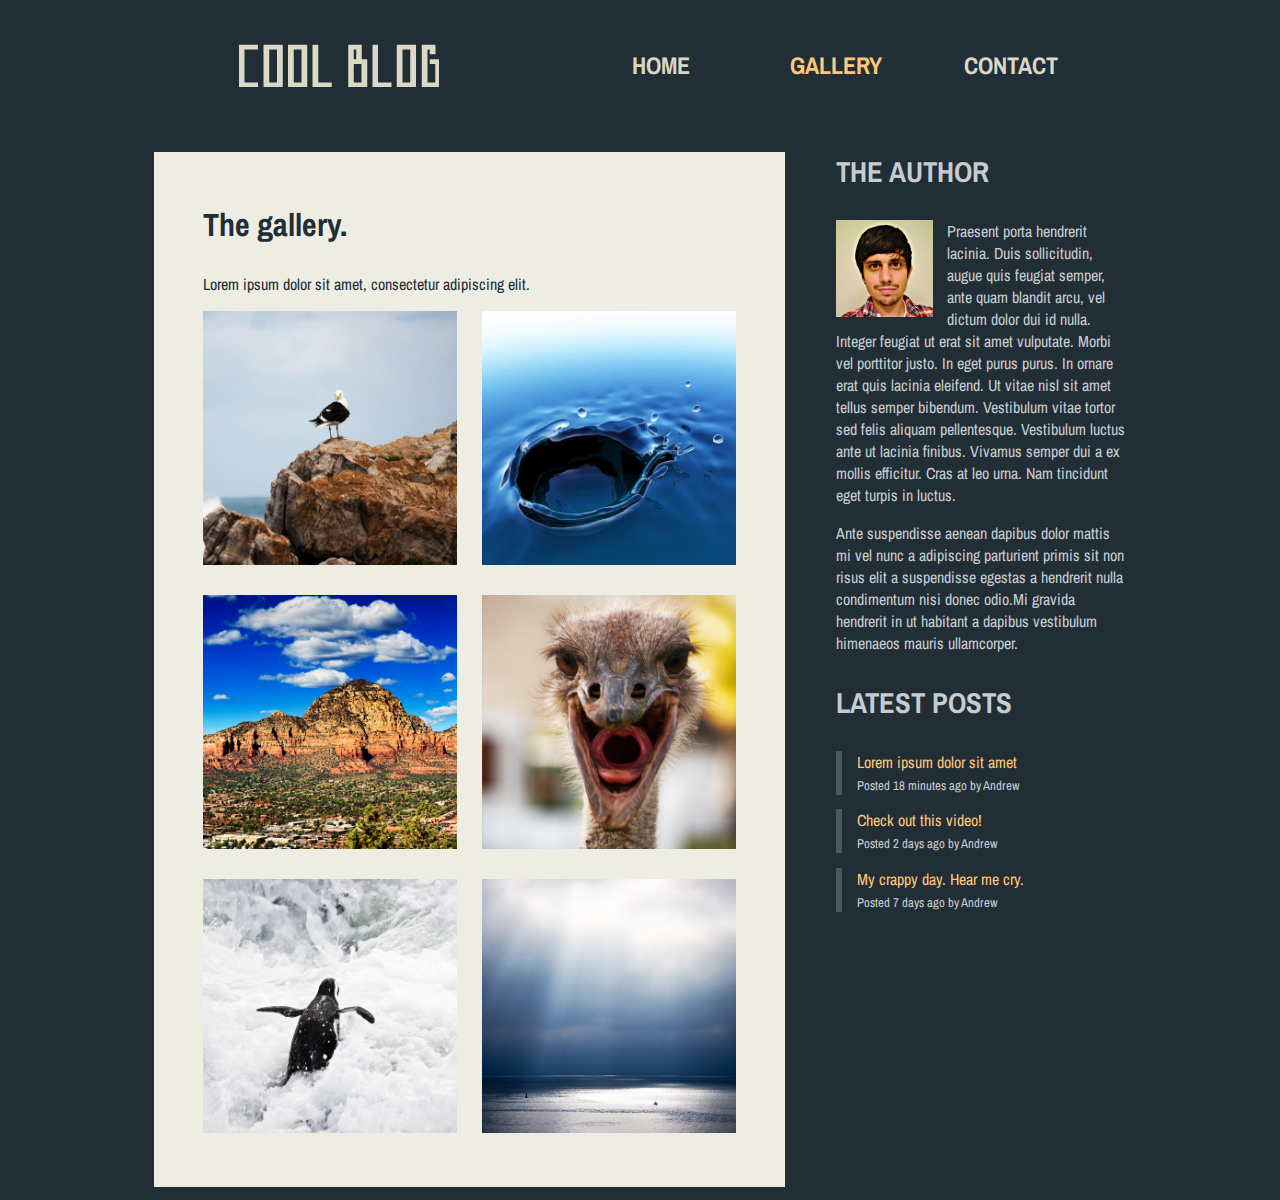
<file: project4/gallery.html>
<!DOCTYPE html>
<html lang="en">
<head>
	<meta charset="utf-8" />
	<meta name="viewport" content="width=device-width, initial-scale=1">
	<title>Gallery | DWS2: Project 4</title>
	<link href='css/normalize.css' rel='stylesheet' type='text/css'>
	<link href='http://fonts.googleapis.com/css?family=Archivo+Narrow' rel='stylesheet' type='text/css'>
	<link href='css/styles.css' rel='stylesheet' type='text/css'>
</head>
<body>

	<div id="wrapper">

		<!-- Header -->
		<header>

			<!-- Logo -->
			<h1 class="logo"><img src="images/logo.png" alt="Cool Blog" /></h1>

			<!-- Navigation -->
			<nav>
				<ul>
					<li><a href="index.html">Home</a></li>
					<li><a href="gallery.html" class="active">Gallery</a></li>
					<li><a href="contact.html">Contact</a></li>
				</ul>
			</nav>
		</header>

		<!-- Main Content -->
		<div class="main">
			<div class="left">
				<section>
					<h2>The gallery.</h2>
					<p>Lorem ipsum dolor sit amet, consectetur adipiscing elit.</p>
					<div id="gallery">
						<div class="image"><img src="images/image1.jpg" alt="Image #1" /></div>
						<div class="image"><img src="images/image2.jpg" alt="Image #2" /></div>
						<div class="image"><img src="images/image3.jpg" alt="Image #3" /></div>
						<div class="image"><img src="images/image4.jpg" alt="Image #4" /></div>
						<div class="image"><img src="images/image5.jpg" alt="Image #5" /></div>
						<div class="image"><img src="images/image6.jpg" alt="Image #6" /></div>
					</div>
				</section>
			</div>
			<!-- Sidebar -->
			<aside>
				<div class="about">
					<h3>THE AUTHOR</h3>
					<img src="images/me.jpg" alt="A photo of myself." />
					<p>Praesent porta hendrerit lacinia. Duis sollicitudin, augue quis feugiat semper, ante quam blandit arcu, vel dictum dolor dui id nulla. Integer feugiat ut erat sit amet vulputate. Morbi vel porttitor justo. In eget purus purus. In ornare erat quis lacinia eleifend. Ut vitae nisl sit amet tellus semper bibendum. Vestibulum vitae tortor sed felis aliquam pellentesque. Vestibulum luctus ante ut lacinia finibus. Vivamus semper dui a ex mollis efficitur. Cras at leo urna. Nam tincidunt eget turpis in luctus.</p>
					<p>Ante suspendisse aenean dapibus dolor mattis mi vel nunc a adipiscing parturient primis sit non risus elit a suspendisse egestas a hendrerit nulla condimentum nisi donec odio.Mi gravida hendrerit in ut habitant a dapibus vestibulum himenaeos mauris ullamcorper.</p>
				</div>
				<div class="latest">
					<h3>LATEST POSTS</h3>
					<ul class="post">
						<li>
							<a href="index.html#post1">Lorem ipsum dolor sit amet</a><br />
							<small>Posted 18 minutes ago by Andrew</small>
						</li>
						<li>
							<a href="index.html#post2">Check out this video!</a><br />
							<small>Posted 2 days ago by Andrew</small>
						</li>
						<li>
							<a href="index.html#post3">My crappy day. Hear me cry.</a><br />
							<small>Posted 7 days ago by Andrew</small>
						</li>
					</ul>
					</div>
				</div>
			</aside>
		</div>

		<!-- Footer -->
		<footer></footer>
	</div>

</body>
</html>
</file>
<file: project1/css/styles.css>
/* 	Created by: Andrew Lancaster 	*/
/* 	Date: 2/5/2015 					*/

/*
Default styles (mobile)
*/

body {
	font: 90%/1.4 'Arimo', sans-serif;
	color: #333;
	max-width: 80%;
	background: #f0f0f0 url('../images/squairy_light.png');
	margin: 5% auto;
}

#wrapper {
	width: 100%;
	margin: 0 auto;
	overflow: hidden;
}

/*General typography*/

h1, h2, h3, h4, h5 {
	font-family: 'Roboto Slab', serif;
}

p {
	font-weight: bold;
}

p + p {
	font-weight: normal;
}

ul {
	padding: 0;
	margin: 0;
}

/*Logo*/

.logo {
	text-align: center;
}

.logo h1 {
	font-size: 2.5em;
	-webkit-transition: 0.4s ease-in-out;
    -moz-transition: 0.4s ease-in-out;
    -o-transition: 0.4s ease-in-out;
    transition: 0.4s ease-in-out;
}

/*Jumbotron*/

#jumbotron {
	margin-top: 5%px;
}

#jumbotron img[title="Eyes"]{
	width: 100%;
}

/*Main Nav*/

nav {
}

nav ul li {
	list-style-type: none;
}

nav ul li:first-child {
	display: none;
}

nav ul>li>a, nav ul>li>a:link, nav ul>li>a:visited {
	display: block;
	float: left;
	color: #333;
	font-family: 'Roboto Slab', serif;
	font-size: 1.4em;
	text-decoration: none;
	text-align: center;
	width: 50%;
	margin-bottom: 5%;
}

nav ul>li>a:hover {
	color: #ec4646;
	background: #F5F5F5;
	-webkit-transition: 0.2s ease-in-out;
    -moz-transition: 0.2s ease-in-out;
    -o-transition: 0.2s ease-in-out;
    transition: 0.2s ease-in-out;
}

/*Main Content*/

#main {
	float: left;
}

/*Sidebar*/

aside .favorites li {
	list-style-type: none;
	color: #eee;
	padding: 3.33333333333333%; /*10px*/
	background-color: #666;
	font-size: 0.9em;
}

aside .favorites li:nth-child(odd){
	background-color: #555;
}

/*Footer*/

footer {
	clear: both;
	text-align: center;
	padding-top: 5%;
	border-top: 1px solid #999;
}


/*
Responsive Styles
*/


/*Tablet*/

@media screen and (min-width: 600px) {

.logo h1 {
	font-size: 3.5em;
	-webkit-transition: 0.4s ease-in-out;
    -moz-transition: 0.4s ease-in-out;
    -o-transition: 0.4s ease-in-out;
    transition: 0.4s ease-in-out;
}

nav ul li:first-child {
	display: block;
}

nav ul>li>a, nav ul>li>a:link, nav ul>li>a:visited {
	width: 33.33333333%;
}

}

/*Tablet landscape*/

@media screen and (min-width: 768px) {

body {
	font-size: 100%;
	margin: 2.5% auto;
}

.logo {
	float: left;
	width: 62.5%; /*400px*/
	text-align: left;
}
.logo h1 {
	font-size: 2.5em;
	-webkit-transition: 0.4s ease-in-out;
    -moz-transition: 0.4s ease-in-out;
    -o-transition: 0.4s ease-in-out;
    transition: 0.4s ease-in-out;
}

nav {
	float: left;
	width: 37.5%; /*225px*/
	margin-top: 5%; /*30px*/
}

nav ul li:first-child {
	display: none;
}

nav ul>li>a, nav ul>li>a:link, nav ul>li>a:visited {
	width: 50%;
}

#main {
	float: left;
	width: 66.66666666666667%; /*400px*/
}

aside {
	float: left;
	width: 30.83333333333333%; /*185px*/
	margin-left: 2.5%;
}

}

/*Desktop*/

@media screen and (min-width: 1024px) {

h2 {
	font-size: 2em;
}

h3 {
	font-size: 1.5em;
}

.logo {
	width: 41.66666666666667%; /*400px*/
}

.logo h1 {
	font-size: 3em;
	-webkit-transition: 0.4s ease-in-out;
    -moz-transition: 0.4s ease-in-out;
    -o-transition: 0.4s ease-in-out;
    transition: 0.4s ease-in-out;
}

nav {
	width: 58.33333333333333%; /*560px*/
	margin-top: 3.125%; /*30px*/
}

nav ul li:first-child {
	display: block;
}

nav ul>li>a, nav ul>li>a:link, nav ul>li>a:visited {
	width: 29.64285714285714%; /*166px*/
	padding: 1.78571428571429%; /*10px*/
}

#main {
	width: 62.5%; /*600px*/
	padding: 0 2.08333333333333%; /*0px 20px*/
}

aside {
	width: 31.25%; /*300px*/
	padding: 1.04166666666667%; /*10px*/
	margin-left: 0;
}

}
</file>
<file: project3/css/styles.css>
/* 	Created by: Andrew Lancaster 	*/
/* 	Date: 2/5/2015 					*/

/*
Default styles (mobile)
*/

body {
	font: 90%/1.4 'Arimo', sans-serif;
	color: #333;
	max-width: 80%;
	background: #f0f0f0 url('../images/squairy_light.png');
	margin: 5% auto;
}

#wrapper {
	width: 100%;
	position: relative;
	margin: 0 auto;
	overflow: hidden;
}

/*General typography*/

h1, h2, h3, h4, h5, fieldset:before {
	font-family: 'Roboto Slab', serif;
}

ul {
	padding: 0;
	margin: 0;
}

/*Logo*/

.logo {
	text-align: center;
}

.logo h1 {
	font-size: 2.5em;
	-webkit-transition: 0.4s ease-in-out;
    -moz-transition: 0.4s ease-in-out;
    -o-transition: 0.4s ease-in-out;
    transition: 0.4s ease-in-out;
}

/*Main Nav*/

nav {
}

nav ul li {
	list-style-type: none;
}

nav ul li:first-child {
	display: none;
}

nav ul>li>a, nav ul>li>a:link, nav ul>li>a:visited {
	display: block;
	float: left;
	color: #333;
	font-family: 'Roboto Slab', serif;
	font-size: 1.4em;
	text-decoration: none;
	text-align: center;
	width: 50%;
	margin-bottom: 5%;
}

nav ul>li>a:hover {
	color: #ec4646;
	background: #F5F5F5;
	-webkit-transition: 0.2s ease-in-out;
    -moz-transition: 0.2s ease-in-out;
    -o-transition: 0.2s ease-in-out;
    transition: 0.2s ease-in-out;
}

/*Main Content*/

#main {
	clear:both;
}

/*Form*/

form {
	position: relative;
	text-align: center;
}

legend {
	display: none;
}

fieldset {
	padding: 5% 0;
	border: 0;
	border-top: 3px solid #ccc;
}

fieldset:before {
	content: attr(title);
	display: block;
	font-size: 1.6em;
	color: #555;
}
label {
	display: inline-block;  
    cursor: pointer;  
    position: relative; 
	margin: 2.5% 1.25% 1.25% 0;
	text-align: left;
	text-transform: uppercase;
	font-weight: bold;
	color: #777;
}

input, textarea {
	width: 94%;
	display: block;
	padding: 3% 2.5%;
	border: 0;
	box-shadow: 0px 1px 2px #ccc;

}

select {
	width: 94%;
	padding: 3% 2.5%;
	border: 0;
	box-shadow: 0px 1px 2px #ccc;
	margin-top: 3%;
}

textarea {
	height: 300px;
}

input[type=checkbox] {  
    display: none;  
}

input[type=checkbox] + label {
	padding: 2.5%;
}

label.job:hover {
	background: #fff;
}

input[type=checkbox]:checked + label {  
    background: #191; 
    color: #fff;
    text-shadow: 1px 1px 1px rgba(0, 0, 0, .1);
    border-radius: 2px;
    -webkit-border-radius: 2px;
    -moz-border-radius: 2px;
}

input[type="checkbox"], input[type="radio"] {
	width: inherit;
}

input[type=range] {
    -webkit-appearance: none;
    background-color: #fff;
    width: 95%;
    height: 10px;
}

input[type="range"]::-webkit-slider-thumb {
    -webkit-appearance: none;
    background-color: #777;
    width: 10%;
    height: 20px;
}

button[type="submit"] {
	display: block;
	background: #333;
	color: #FFF;
	padding: 5%;
	border: 0;
	width: 100%;
	margin-top: 10%;
	font-size: 1.5em;
}

button[type="submit"]:hover {
	background: #393939;
}

/*Footer*/

footer {
	clear: both;
	text-align: center;
	padding-top: 5%;
	border-top: 1px solid #999;
}


/*
Responsive Styles
*/


/*Tablet*/

@media screen and (min-width: 600px) {

	.logo h1 {
		font-size: 3.5em;
		-webkit-transition: 0.4s ease-in-out;
	    -moz-transition: 0.4s ease-in-out;
	    -o-transition: 0.4s ease-in-out;
	    transition: 0.4s ease-in-out;
	}

}

/*Tablet landscape*/

@media screen and (min-width: 768px) {

	body {
		font-size: 100%;
		margin: 2.5% auto;
	}

	.logo {
		float: left;
		width: 62.5%; /*400px*/
		text-align: left;
	}
	.logo h1 {
		font-size: 2.5em;
		-webkit-transition: 0.4s ease-in-out;
	    -moz-transition: 0.4s ease-in-out;
	    -o-transition: 0.4s ease-in-out;
	    transition: 0.4s ease-in-out;
	}

	fieldset:before {
		text-align: left;
	}

	form .group2 {
		width: 47.5%;
		float: left;
		margin-top: 5%;
		margin-left: 5%;
	}

	form .group2:first-child {
		margin-left: 0;
	}

	form .group-street {
		width: 35%;
		float: left;
	}

	form .group-city {
		width: 35%;
		float: left;
		margin: 0 5%;
	}

	form .group-state {
		width: 20%;
		float: left;
	}

	label {
		float: left;
	}

	label.job {
		float: none;
	}

}

/*Desktop*/

@media screen and (min-width: 1024px) {

	.logo {
		width: 100%;
	}

	.logo h1 {
		display: block;
		width: 50%;
		float: left;
		text-align: left;
		font-size: 3em;
		-webkit-transition: 0.4s ease-in-out;
	    -moz-transition: 0.4s ease-in-out;
	    -o-transition: 0.4s ease-in-out;
	    transition: 0.4s ease-in-out;
	}

	.logo h2 {
		position: absolute;
		width: 50%;
		top: 1.25%;
		right: 0;
		text-align: right;
		-webkit-transition: 0.4s ease-in-out;
	    -moz-transition: 0.4s ease-in-out;
	    -o-transition: 0.4s ease-in-out;
	    transition: 0.4s ease-in-out;
	}

	h2 {
		font-size: 2em;
	}

	h3 {
		font-size: 1.5em;
	}

	label.job {
		float: left;
		clear: both;
	}

	form .group, form .group3 {
		overflow: auto;
		clear: both;
	}

	form .group .group-item {
		width: 47.5%;
		float: left;
		margin: 0; /*reset*/
		margin-top: 5%;
		margin-left: 5%;
	}

	form .group .group-item:first-child {
		margin-left: 0;
	}

	button[type="submit"] {
		display: block;
		float: right;
		background: #333;
		color: #FFF;
		padding: 1.25%;
		border: 0;
		width: 20%;
		margin: 5% 0;
		font-size: 1.5em;
	}

}
</file>
<file: project4/css/styles.css>
/*	Created by Andrew Lancaster		*/
/*	on 2/26/2015					*/

/*General Setup*/

body {
	background-color: #222E35;
	font-family: 'Archivo Narrow', sans-serif;
	color: #C6CCD1;
}

a, a:visited {
	color: #FEC77C;
	text-decoration: none;
}

#wrapper {
	margin: auto;
	overflow: auto;
}

table {
	width: 95%;
	text-align: center;
	font-size: .9em;
}

table th {
	padding: 2.5%;
}

header, .main, footer {
	clear: both;
}

/*Header*/

h1.logo {
	display: block;
	text-align: center;
	margin: 0;
	padding: 4.54545454545455% 9.09090909090909%;
}

/*Navigation*/

nav ul {
	list-style-type: none;
	margin: 0;
	padding: 0;
}

nav ul li {
	display: inline-block;
	width: 32.33333333333333%;
	text-align: center;
	margin-bottom: 5%;
}

nav ul li a, nav ul li a:visited {
	display: block;
	color: #DAD7C5;
	font-size: 1.3em;
	font-weight: bold;
	text-decoration: none;
	text-transform: uppercase;
}

nav ul li a:hover {
	color: #FEC77C;
	transform: rotate(3deg);
	-webkit-transition: 0.4s ease-in-out;
    -moz-transition: 0.4s ease-in-out;
    -o-transition: 0.4s ease-in-out;
    transition: 0.4s ease-in-out;
}

nav ul li a.active {
	color: #FEC77C;
}

/*Main Section*/


section {
	padding: 4.54545454545455% 9.09090909090909%;
}

section, article {
	background-color: #EEEDE3;
	color: #222E35;
}

/*Articles/Posts*/

article {
	padding: 0;
	margin: 4.54545454545455% 0;
}

article .post {
	padding: 4.54545454545455% 9.09090909090909%
}

article:nth-child(even) {
	background-color: #F7F6F1;
}

article:nth-child(odd) {
	background-color: #EDECEA;
}

article h2 {
	margin-bottom: 1.25%;
}

article small {
	color: #707C84;
}

article img {
	width: 100%;
}

article .yt-container {
    position: relative;
    padding-bottom: 56.25%;
    padding-top: 5%; height: 0; overflow: hidden;
}
 
article .yt-container iframe,
article .yt-container object,
article .yt-container embed {
    position: absolute;
    top: 0;
    left: 0;
    width: 100%;
    height: 100%;
}

/*Sidebar*/

aside {
	padding: 4.54545454545455% 9.09090909090909%%;
}

aside h3 {
	font-size: 1.3em;
	text-align: center;
}

aside .about img {
	width: 100%;
}

aside .latest {
	display: none;
}

/*Gallery*/

#gallery .image img {
	width: 100%;
}

#gallery .image {
	padding: 4.54545454545455% 0;
}

#gallery .image:hover {
	transform: scale(1.1);
	-webkit-transition: 0.4s ease-in-out;
    -moz-transition: 0.4s ease-in-out;
    -o-transition: 0.4s ease-in-out;
    transition: 0.4s ease-in-out;
}

/*Contact Form*/

form {
	margin-top: 10%;
}

form label {
	font-weight: bold;
}

form input {
	width: 95%;
	padding: 2.5%;
}

form input, form textarea {
	border: 1px solid #BDBDB9;
}

form textarea {
	width: 100%;
	height: 150px;
}

form input:focus, form textarea:focus {
	outline: 0;
	border-color: #222E35;
}

form .row {
	margin: 5% 0;
}

form button {
	width: 100%;
	padding: 5%;
	background: #507282;
	border: 0;
	color: #eee;
	font-size: 1.5em;
}

form button:hover {
	background: #6B8A9A;
	transform: skewX(-15deg);
	-webkit-transition: 0.4s ease-in-out;
    -moz-transition: 0.4s ease-in-out;
    -o-transition: 0.4s ease-in-out;
    transition: 0.4s ease-in-out;
}

/*    Mobile Landscape    */
@media screen and (min-width: 600px) {

	aside .about img {
		width: 33.33333333%;
		float: left;
		margin: 0 5% 2.5% 0;
	}

	aside h3 {
		font-size: 1.8em;
		text-align: left;
	}

	nav ul li a, nav ul li a:visited {
		font-size: 1.5em;
	}

}

/*    Tablet    */
@media screen and (min-width: 768px) {

	table {
		font-size: 1em;
	}

	/*Header*/

	h1.logo {
		display: block;
		width: 25.86372294372294%;
		margin: 0;
		padding: 4.16666666666667% 7.64%;
		float: left;
	}

	/*Navigation*/

	nav {
		width: 51.72744588744589%;
		padding: 4.16666666666667% 2.5%;
		float: left;
	}

	nav ul li a, nav ul li a:visited {
		line-height: 44px;
	}

	section, article .post {
		padding: 3.90625% 7.8125%;
	}

	section {
		overflow: auto;
	}

	#gallery .image, form .row {
		width: 47.63406940063091%;
		float: left;
		padding: 0;
		margin-bottom: 4.73186119873817%;
	}

	#gallery .image:nth-child(odd), form .row:nth-child(odd){
		margin-right: 4.73186119873817%;
	}

	form {
		margin-top: 4.73186119873817%;
	}

	form input {
		padding: 4.73186119873817%;
	}

	form button {
		width: 50%;
		padding: 2.5%;
		margin-top: 4.73186119873817%;
		float: right;
	}
}

/*Desktop*/
@media screen and (min-width: 1024px) {

	#wrapper {
		width: 80%;
	}

	nav ul li {
		margin-bottom: 0;
	}

	h2 {
		font-size: 2em;
	}

	.left {
		width: 61.66666666666667%;
		padding: 1.25% 2.5%;
		float: left;
	}

	aside {
		width: 28.33333333333333%;
		padding: 1.25% 2.5%;
		float: left;
	}

	aside h3 {
		margin-top: 0;
	}

	aside .latest {
		display: block;
		margin-top: 10%;
	}

	aside .latest ul {
		list-style-type: none;
		padding: 0;
	}

	aside .latest li {
		padding-left: 5%;
		margin: 5% 0;
		border-left: 6px solid #4B5860;
	}

	aside .latest li:hover {
		border-color: #FEC77C;
		-webkit-transition: 0.4s ease-in-out;
	    -moz-transition: 0.4s ease-in-out;
	    -o-transition: 0.4s ease-in-out;
	    transition: 0.4s ease-in-out;
	}

}
</file>
<file: project1/part1/css/styles.css>
/* 	Created by: Andrew Lancaster 	*/
/* 	Date: 2/5/2015 					*/

/*
Default styles (mobile)
*/

body {
	font: 90%/1.4 'Arimo', sans-serif;
	color: #333;
	max-width: 80%;
	background: #f0f0f0 url('../images/squairy_light.png');
	margin: 5% auto;
}

#wrapper {
	width: 100%;
	margin: 0 auto;
	overflow: hidden;
}

/*General typography*/

h1, h2, h3, h4, h5 {
	font-family: 'Roboto Slab', serif;
}

p {
	font-weight: bold;
}

p + p {
	font-weight: normal;
}

ul {
	padding: 0;
	margin: 0;
}

/*Logo*/

.logo {
	text-align: center;
}

.logo h1 {
	font-size: 2.5em;
	-webkit-transition: 0.4s ease-in-out;
    -moz-transition: 0.4s ease-in-out;
    -o-transition: 0.4s ease-in-out;
    transition: 0.4s ease-in-out;
}

/*Jumbotron*/

#jumbotron {
	margin-top: 5%px;
}

#jumbotron img[title="Eyes"]{
	width: 100%;
}

/*Main Nav*/

nav {
}

nav ul li {
	list-style-type: none;
}

nav ul li:first-child {
	display: none;
}

nav ul>li>a, nav ul>li>a:link, nav ul>li>a:visited {
	display: block;
	float: left;
	color: #333;
	font-family: 'Roboto Slab', serif;
	font-size: 1.4em;
	text-decoration: none;
	text-align: center;
	width: 50%;
	margin-bottom: 5%;
}

nav ul>li>a:hover {
	color: #ec4646;
	background: #F5F5F5;
	-webkit-transition: 0.2s ease-in-out;
    -moz-transition: 0.2s ease-in-out;
    -o-transition: 0.2s ease-in-out;
    transition: 0.2s ease-in-out;
}

/*Main Content*/

#main {
	float: left;
}

/*Sidebar*/

aside .favorites li {
	list-style-type: none;
	color: #eee;
	padding: 3.33333333333333%; /*10px*/
	background-color: #666;
	font-size: 0.9em;
}

aside .favorites li:nth-child(odd){
	background-color: #555;
}

/*Footer*/

footer {
	clear: both;
	text-align: center;
	padding-top: 5%;
	border-top: 1px solid #999;
}


/*
Responsive Styles
*/


/*Tablet*/

@media screen and (min-width: 600px) {

.logo h1 {
	font-size: 3.5em;
	-webkit-transition: 0.4s ease-in-out;
    -moz-transition: 0.4s ease-in-out;
    -o-transition: 0.4s ease-in-out;
    transition: 0.4s ease-in-out;
}

nav ul li:first-child {
	display: block;
}

nav ul>li>a, nav ul>li>a:link, nav ul>li>a:visited {
	width: 33.33333333%;
}

}

/*Tablet landscape*/

@media screen and (min-width: 768px) {

body {
	font-size: 100%;
	margin: 2.5% auto;
}

.logo {
	float: left;
	width: 62.5%; /*400px*/
	text-align: left;
}
.logo h1 {
	font-size: 2.5em;
	-webkit-transition: 0.4s ease-in-out;
    -moz-transition: 0.4s ease-in-out;
    -o-transition: 0.4s ease-in-out;
    transition: 0.4s ease-in-out;
}

nav {
	float: left;
	width: 37.5%; /*225px*/
	margin-top: 5%; /*30px*/
}

nav ul li:first-child {
	display: none;
}

nav ul>li>a, nav ul>li>a:link, nav ul>li>a:visited {
	width: 50%;
}

#main {
	float: left;
	width: 66.66666666666667%; /*400px*/
}

aside {
	float: left;
	width: 30.83333333333333%; /*185px*/
	margin-left: 2.5%;
}

}

/*Desktop*/

@media screen and (min-width: 1024px) {

h2 {
	font-size: 2em;
}

h3 {
	font-size: 1.5em;
}

.logo {
	width: 41.66666666666667%; /*400px*/
}

.logo h1 {
	font-size: 3em;
	-webkit-transition: 0.4s ease-in-out;
    -moz-transition: 0.4s ease-in-out;
    -o-transition: 0.4s ease-in-out;
    transition: 0.4s ease-in-out;
}

nav {
	width: 58.33333333333333%; /*560px*/
	margin-top: 3.125%; /*30px*/
}

nav ul li:first-child {
	display: block;
}

nav ul>li>a, nav ul>li>a:link, nav ul>li>a:visited {
	width: 29.64285714285714%; /*166px*/
	padding: 1.78571428571429%; /*10px*/
}

#main {
	width: 62.5%; /*600px*/
	padding: 0 2.08333333333333%; /*0px 20px*/
}

aside {
	width: 31.25%; /*300px*/
	padding: 1.04166666666667%; /*10px*/
	margin-left: 0;
}

}
</file>
<file: project1/part2/css/skeleton.css>
/*
* Skeleton V2.0.4
* Copyright 2014, Dave Gamache
* www.getskeleton.com
* Free to use under the MIT license.
* http://www.opensource.org/licenses/mit-license.php
* 12/29/2014
*/


/* Table of contents
––––––––––––––––––––––––––––––––––––––––––––––––––
- Grid
- Base Styles
- Typography
- Links
- Buttons
- Forms
- Lists
- Code
- Tables
- Spacing
- Utilities
- Clearing
- Media Queries
*/


/* Grid
–––––––––––––––––––––––––––––––––––––––––––––––––– */
.container {
  position: relative;
  width: 100%;
  max-width: 960px;
  margin: 0 auto;
  padding: 0 20px;
  box-sizing: border-box; }
.column,
.columns {
  width: 100%;
  float: left;
  box-sizing: border-box; }

/* For devices larger than 400px */
@media (min-width: 400px) {
  .container {
    width: 85%;
    padding: 0; }
}

/* For devices larger than 550px */
@media (min-width: 550px) {
  .container {
    width: 80%; }
  .column,
  .columns {
    margin-left: 4%; }
  .column:first-child,
  .columns:first-child {
    margin-left: 0; }

  .one.column,
  .one.columns                    { width: 4.66666666667%; }
  .two.columns                    { width: 13.3333333333%; }
  .three.columns                  { width: 22%;            }
  .four.columns                   { width: 30.6666666667%; }
  .five.columns                   { width: 39.3333333333%; }
  .six.columns                    { width: 48%;            }
  .seven.columns                  { width: 56.6666666667%; }
  .eight.columns                  { width: 65.3333333333%; }
  .nine.columns                   { width: 74.0%;          }
  .ten.columns                    { width: 82.6666666667%; }
  .eleven.columns                 { width: 91.3333333333%; }
  .twelve.columns                 { width: 100%; margin-left: 0; }

  .one-third.column               { width: 30.6666666667%; }
  .two-thirds.column              { width: 65.3333333333%; }

  .one-half.column                { width: 48%; }

  /* Offsets */
  .offset-by-one.column,
  .offset-by-one.columns          { margin-left: 8.66666666667%; }
  .offset-by-two.column,
  .offset-by-two.columns          { margin-left: 17.3333333333%; }
  .offset-by-three.column,
  .offset-by-three.columns        { margin-left: 26%;            }
  .offset-by-four.column,
  .offset-by-four.columns         { margin-left: 34.6666666667%; }
  .offset-by-five.column,
  .offset-by-five.columns         { margin-left: 43.3333333333%; }
  .offset-by-six.column,
  .offset-by-six.columns          { margin-left: 52%;            }
  .offset-by-seven.column,
  .offset-by-seven.columns        { margin-left: 60.6666666667%; }
  .offset-by-eight.column,
  .offset-by-eight.columns        { margin-left: 69.3333333333%; }
  .offset-by-nine.column,
  .offset-by-nine.columns         { margin-left: 78.0%;          }
  .offset-by-ten.column,
  .offset-by-ten.columns          { margin-left: 86.6666666667%; }
  .offset-by-eleven.column,
  .offset-by-eleven.columns       { margin-left: 95.3333333333%; }

  .offset-by-one-third.column,
  .offset-by-one-third.columns    { margin-left: 34.6666666667%; }
  .offset-by-two-thirds.column,
  .offset-by-two-thirds.columns   { margin-left: 69.3333333333%; }

  .offset-by-one-half.column,
  .offset-by-one-half.columns     { margin-left: 52%; }

}


/* Base Styles
–––––––––––––––––––––––––––––––––––––––––––––––––– */
/* NOTE
html is set to 62.5% so that all the REM measurements throughout Skeleton
are based on 10px sizing. So basically 1.5rem = 15px :) */
html {
  font-size: 62.5%; }
body {
  font-size: 1.5em; /* currently ems cause chrome bug misinterpreting rems on body element */
  line-height: 1.6;
  font-weight: 400;
  font-family: "Raleway", "HelveticaNeue", "Helvetica Neue", Helvetica, Arial, sans-serif;
  color: #222; }


/* Typography
–––––––––––––––––––––––––––––––––––––––––––––––––– */
h1, h2, h3, h4, h5, h6 {
  margin-top: 0;
  margin-bottom: 2rem;
  font-weight: 300; }
h1 { font-size: 4.0rem; line-height: 1.2;  letter-spacing: -.1rem;}
h2 { font-size: 3.6rem; line-height: 1.25; letter-spacing: -.1rem; }
h3 { font-size: 3.0rem; line-height: 1.3;  letter-spacing: -.1rem; }
h4 { font-size: 2.4rem; line-height: 1.35; letter-spacing: -.08rem; }
h5 { font-size: 1.8rem; line-height: 1.5;  letter-spacing: -.05rem; }
h6 { font-size: 1.5rem; line-height: 1.6;  letter-spacing: 0; }

/* Larger than phablet */
@media (min-width: 550px) {
  h1 { font-size: 5.0rem; }
  h2 { font-size: 4.2rem; }
  h3 { font-size: 3.6rem; }
  h4 { font-size: 3.0rem; }
  h5 { font-size: 2.4rem; }
  h6 { font-size: 1.5rem; }
}

p {
  margin-top: 0; }


/* Links
–––––––––––––––––––––––––––––––––––––––––––––––––– */
a {
  color: #1EAEDB; }
a:hover {
  color: #0FA0CE; }


/* Buttons
–––––––––––––––––––––––––––––––––––––––––––––––––– */
.button,
button,
input[type="submit"],
input[type="reset"],
input[type="button"] {
  display: inline-block;
  height: 38px;
  padding: 0 30px;
  color: #555;
  text-align: center;
  font-size: 11px;
  font-weight: 600;
  line-height: 38px;
  letter-spacing: .1rem;
  text-transform: uppercase;
  text-decoration: none;
  white-space: nowrap;
  background-color: transparent;
  border-radius: 4px;
  border: 1px solid #bbb;
  cursor: pointer;
  box-sizing: border-box; }
.button:hover,
button:hover,
input[type="submit"]:hover,
input[type="reset"]:hover,
input[type="button"]:hover,
.button:focus,
button:focus,
input[type="submit"]:focus,
input[type="reset"]:focus,
input[type="button"]:focus {
  color: #333;
  border-color: #888;
  outline: 0; }
.button.button-primary,
button.button-primary,
input[type="submit"].button-primary,
input[type="reset"].button-primary,
input[type="button"].button-primary {
  color: #FFF;
  background-color: #33C3F0;
  border-color: #33C3F0; }
.button.button-primary:hover,
button.button-primary:hover,
input[type="submit"].button-primary:hover,
input[type="reset"].button-primary:hover,
input[type="button"].button-primary:hover,
.button.button-primary:focus,
button.button-primary:focus,
input[type="submit"].button-primary:focus,
input[type="reset"].button-primary:focus,
input[type="button"].button-primary:focus {
  color: #FFF;
  background-color: #1EAEDB;
  border-color: #1EAEDB; }


/* Forms
–––––––––––––––––––––––––––––––––––––––––––––––––– */
input[type="email"],
input[type="number"],
input[type="search"],
input[type="text"],
input[type="tel"],
input[type="url"],
input[type="password"],
textarea,
select {
  height: 38px;
  padding: 6px 10px; /* The 6px vertically centers text on FF, ignored by Webkit */
  background-color: #fff;
  border: 1px solid #D1D1D1;
  border-radius: 4px;
  box-shadow: none;
  box-sizing: border-box; }
/* Removes awkward default styles on some inputs for iOS */
input[type="email"],
input[type="number"],
input[type="search"],
input[type="text"],
input[type="tel"],
input[type="url"],
input[type="password"],
textarea {
  -webkit-appearance: none;
     -moz-appearance: none;
          appearance: none; }
textarea {
  min-height: 65px;
  padding-top: 6px;
  padding-bottom: 6px; }
input[type="email"]:focus,
input[type="number"]:focus,
input[type="search"]:focus,
input[type="text"]:focus,
input[type="tel"]:focus,
input[type="url"]:focus,
input[type="password"]:focus,
textarea:focus,
select:focus {
  border: 1px solid #33C3F0;
  outline: 0; }
label,
legend {
  display: block;
  margin-bottom: .5rem;
  font-weight: 600; }
fieldset {
  padding: 0;
  border-width: 0; }
input[type="checkbox"],
input[type="radio"] {
  display: inline; }
label > .label-body {
  display: inline-block;
  margin-left: .5rem;
  font-weight: normal; }


/* Lists
–––––––––––––––––––––––––––––––––––––––––––––––––– */
ul {
  list-style: circle inside; }
ol {
  list-style: decimal inside; }
ol, ul {
  padding-left: 0;
  margin-top: 0; }
ul ul,
ul ol,
ol ol,
ol ul {
  margin: 1.5rem 0 1.5rem 3rem;
  font-size: 90%; }
li {
  margin-bottom: 1rem; }


/* Code
–––––––––––––––––––––––––––––––––––––––––––––––––– */
code {
  padding: .2rem .5rem;
  margin: 0 .2rem;
  font-size: 90%;
  white-space: nowrap;
  background: #F1F1F1;
  border: 1px solid #E1E1E1;
  border-radius: 4px; }
pre > code {
  display: block;
  padding: 1rem 1.5rem;
  white-space: pre; }


/* Tables
–––––––––––––––––––––––––––––––––––––––––––––––––– */
th,
td {
  padding: 12px 15px;
  text-align: left;
  border-bottom: 1px solid #E1E1E1; }
th:first-child,
td:first-child {
  padding-left: 0; }
th:last-child,
td:last-child {
  padding-right: 0; }


/* Spacing
–––––––––––––––––––––––––––––––––––––––––––––––––– */
button,
.button {
  margin-bottom: 1rem; }
input,
textarea,
select,
fieldset {
  margin-bottom: 1.5rem; }
pre,
blockquote,
dl,
figure,
table,
p,
ul,
ol,
form {
  margin-bottom: 2.5rem; }


/* Utilities
–––––––––––––––––––––––––––––––––––––––––––––––––– */
.u-full-width {
  width: 100%;
  box-sizing: border-box; }
.u-max-full-width {
  max-width: 100%;
  box-sizing: border-box; }
.u-pull-right {
  float: right; }
.u-pull-left {
  float: left; }


/* Misc
–––––––––––––––––––––––––––––––––––––––––––––––––– */
hr {
  margin-top: 3rem;
  margin-bottom: 3.5rem;
  border-width: 0;
  border-top: 1px solid #E1E1E1; }


/* Clearing
–––––––––––––––––––––––––––––––––––––––––––––––––– */

/* Self Clearing Goodness */
.container:after,
.row:after,
.u-cf {
  content: "";
  display: table;
  clear: both; }


/* Media Queries
–––––––––––––––––––––––––––––––––––––––––––––––––– */
/*
Note: The best way to structure the use of media queries is to create the queries
near the relevant code. For example, if you wanted to change the styles for buttons
on small devices, paste the mobile query code up in the buttons section and style it
there.
*/


/* Larger than mobile */
@media (min-width: 400px) {}

/* Larger than phablet (also point when grid becomes active) */
@media (min-width: 550px) {}

/* Larger than tablet */
@media (min-width: 750px) {}

/* Larger than desktop */
@media (min-width: 1000px) {}

/* Larger than Desktop HD */
@media (min-width: 1200px) {}
</file>
<file: project1/part2/css/styles.css>
/* 	Created by: Andrew Lancaster 	*/
/* 	Date: 2/5/2015 					*/

body {
	background: #333 url('../images/binding_dark.png');
	color: #E0E0E0;
}

/*Headings*/

h4, h5 {
	color: #f06934;
}

/*Header*/

header {
	margin-top: 15%;
	text-align: center;
}

/*Gallery*/

.gallery div {
	display: none;
}

.gallery {
	margin: 5% 0;
}

.gallery img {
	width: 100%;
}

/*Newsletter*/

#newsletter {
	text-align: center;
	margin: 5% 0;
	padding: 5% 0;
	border-top: 1px solid #555;
	border-bottom: 1px solid #555;
}

/*Footer*/

footer { 
	text-align: center;
}


/* Larger than mobile */
@media (min-width: 400px) {
	.gallery div:first-child{
		display: block;
	}

	header {
		text-align: left;
	}
}

/* Larger than phablet */
@media (min-width: 550px) {
	.gallery div{
		display: block;
	}
}
</file>
<file: project2/css/styles.css>
/* Extra small devices (phones, less than 768px) */
/* No media query since this is the default in Bootstrap */

    body {
      background: #e5e5e5;
      font-family: 'Archivo Narrow', sans-serif;
    }

    /*Links*/

    a, a:link {
      color: #29ABE2
    }

    a[href^="http"] {
      color: #FF931E;
    }

    /*Headings*/

    h1, h2 {
      font-family: 'Oswald', sans-serif;
    }

    h2 {
      color: #1F80AA;
    }

    /*Buttons*/

    .btn-primary {
      background-color: rgba(0,0,0,0.5);
      border: 2px solid #39C;
    }

    .btn-primary:hover {
      background-color: #3399CC;
      border-color: #39C;
    }

    /*Main Navigation*/

    .navbar {
      padding: 1.25% 0;
      border-radius: 0;
    }

    a.navbar-brand {
      font-size: 3em;
      font-weight: bold;
      letter-spacing: .05em;
    }

    .navbar-toggle .icon-bar {
        background-color: #fff;
    }

    /*Jumbotron*/

    .container .jumbotron {
      background: #1e1e1e url('../images/banner-001.jpg') center;
      background-size: cover;
      color: #fff;
      border-radius: 0;
      margin-bottom: 0;
    }

    /*Sections*/

    section {
      padding: 2.5% 5% 5% 5%;
      box-shadow: 0px 1px 3px #999;
    }

    section:nth-child(odd) {
      background: #efefef;
    }

    section + section {
      background: #fcfcfc;
      margin-top: 2.5%;
    }

    section#about h2 {
      color: #FFF;
    }

    section#about {
      background: #3399CC;
      color: #fff;
      margin-top: 0;
    }

    section#entries .entry .band {
      display: inline-block;
      margin-left: 5%;
    }

    section#entries .entry {
      margin-top: 5%;
    }

    section#entries .entry:first-child {
      margin-top: 7.5%;
    }

    section#entries img {
      width: 103px;
    }

    footer {
      text-align: center; 
      padding: 5% 0;
    }

/* Small devices (mobile landscape, 600px and up) */
@media (min-width: 600px) { 

  section#entries img {
    width: 100%;
    height: auto;
    text-align: center;
  }

  section#entries .entry .band {
    display: block;
    text-align: center;
    margin-left: 0;
    font-size: 1.5em;
    padding: 2.5%;
  }

} 

/* Small devices (tablets, 768px and up) */
@media (min-width: 768px) { 

  .entry img {
    width: 100%;
    height: auto;
    text-align: center;
  }

  section#entries .entry .band {
    display: block;
    text-align: center;
    margin-left: 0;
    font-size: 1.5em;
    padding: 2.5%;
  }

  section#entries .entry:first-child {
      margin-top: 5%;
  }

  .form-control {
    max-width: 650px;
  }

}

/* Medium devices (desktops, 992px and up) */
@media (min-width: 992px) {

  body {
    font-size: 1.7em;
  }

  .col-lg-3 {
    float: right;
  }

  .entry {
    font-size: 0.7em;
  }

}

/* Medium devices (large desktops, 1200px and up) */
@media (min-width: 1200px) {

  body {
    font-size: 1.7em;
  }

  .col-lg-3 {
    float: right;
  }

  .entry {
    font-size: 0.8em;
  }

}
</file>
